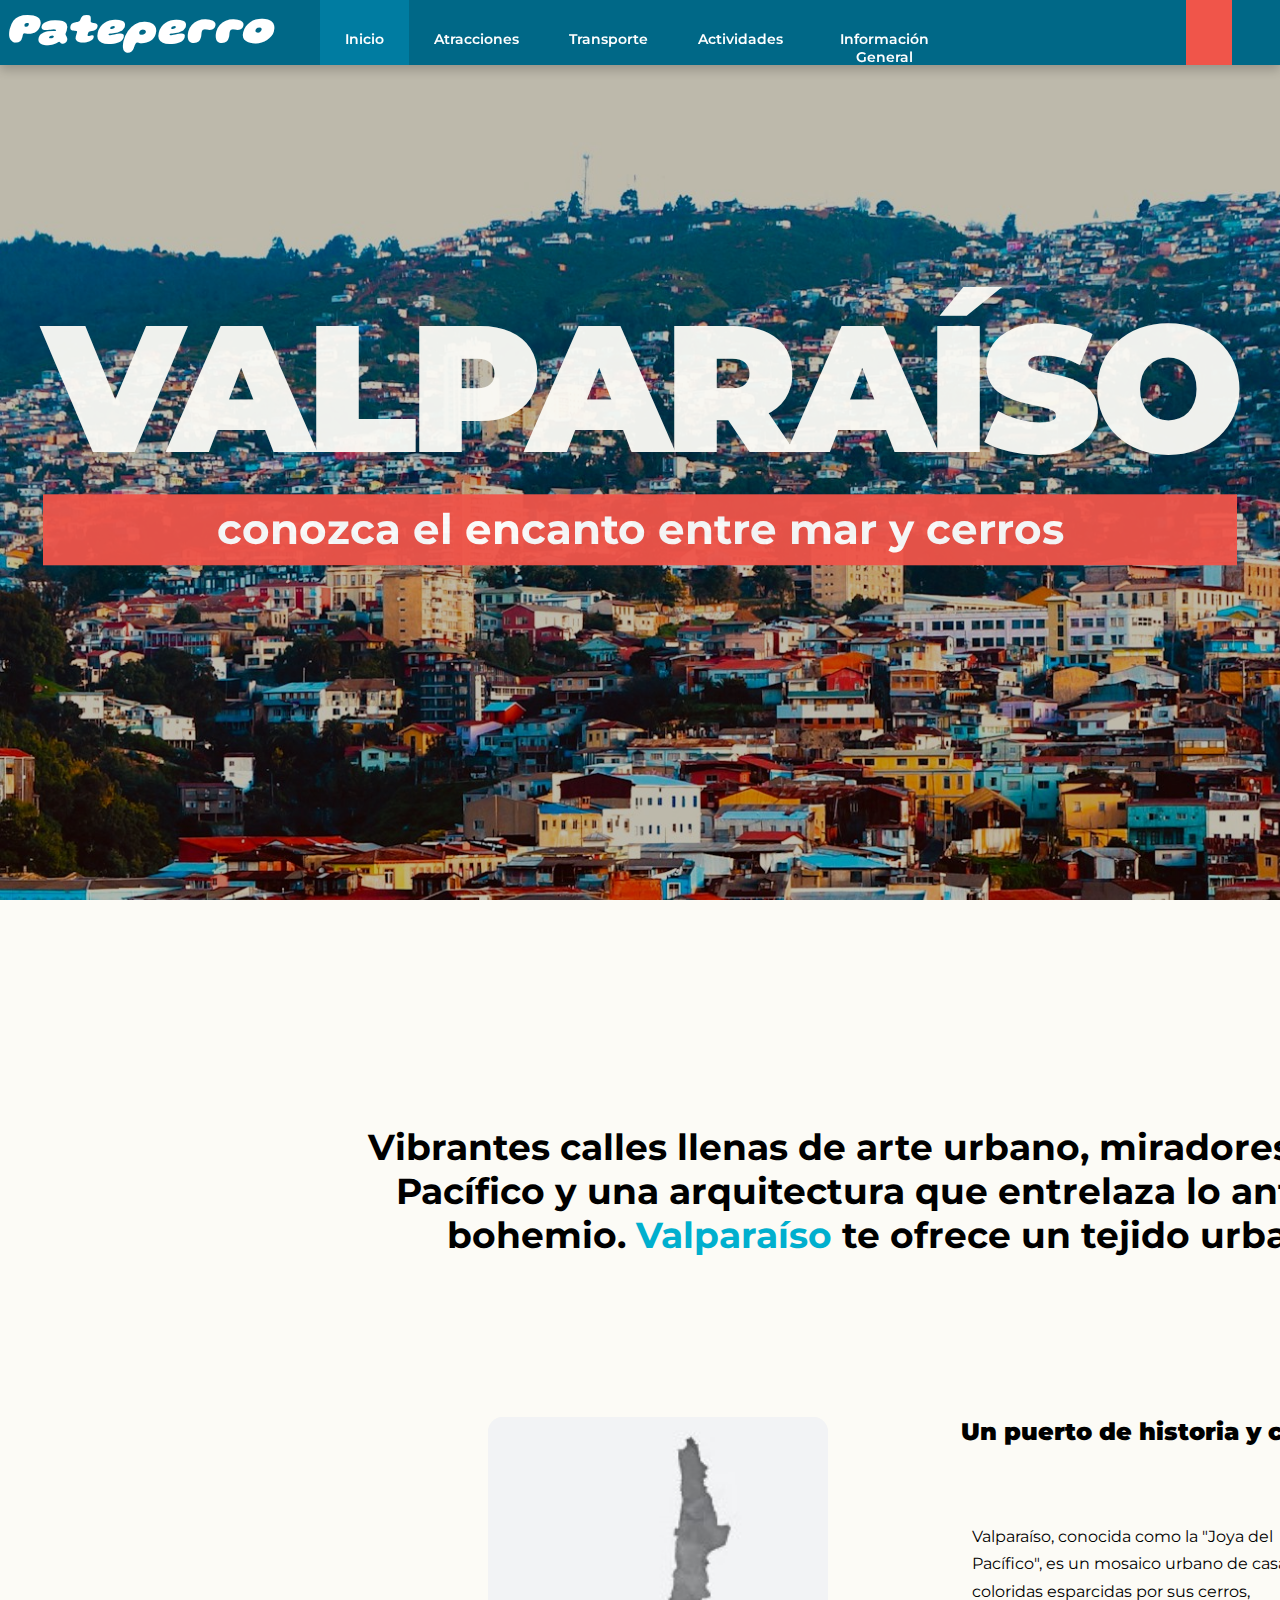
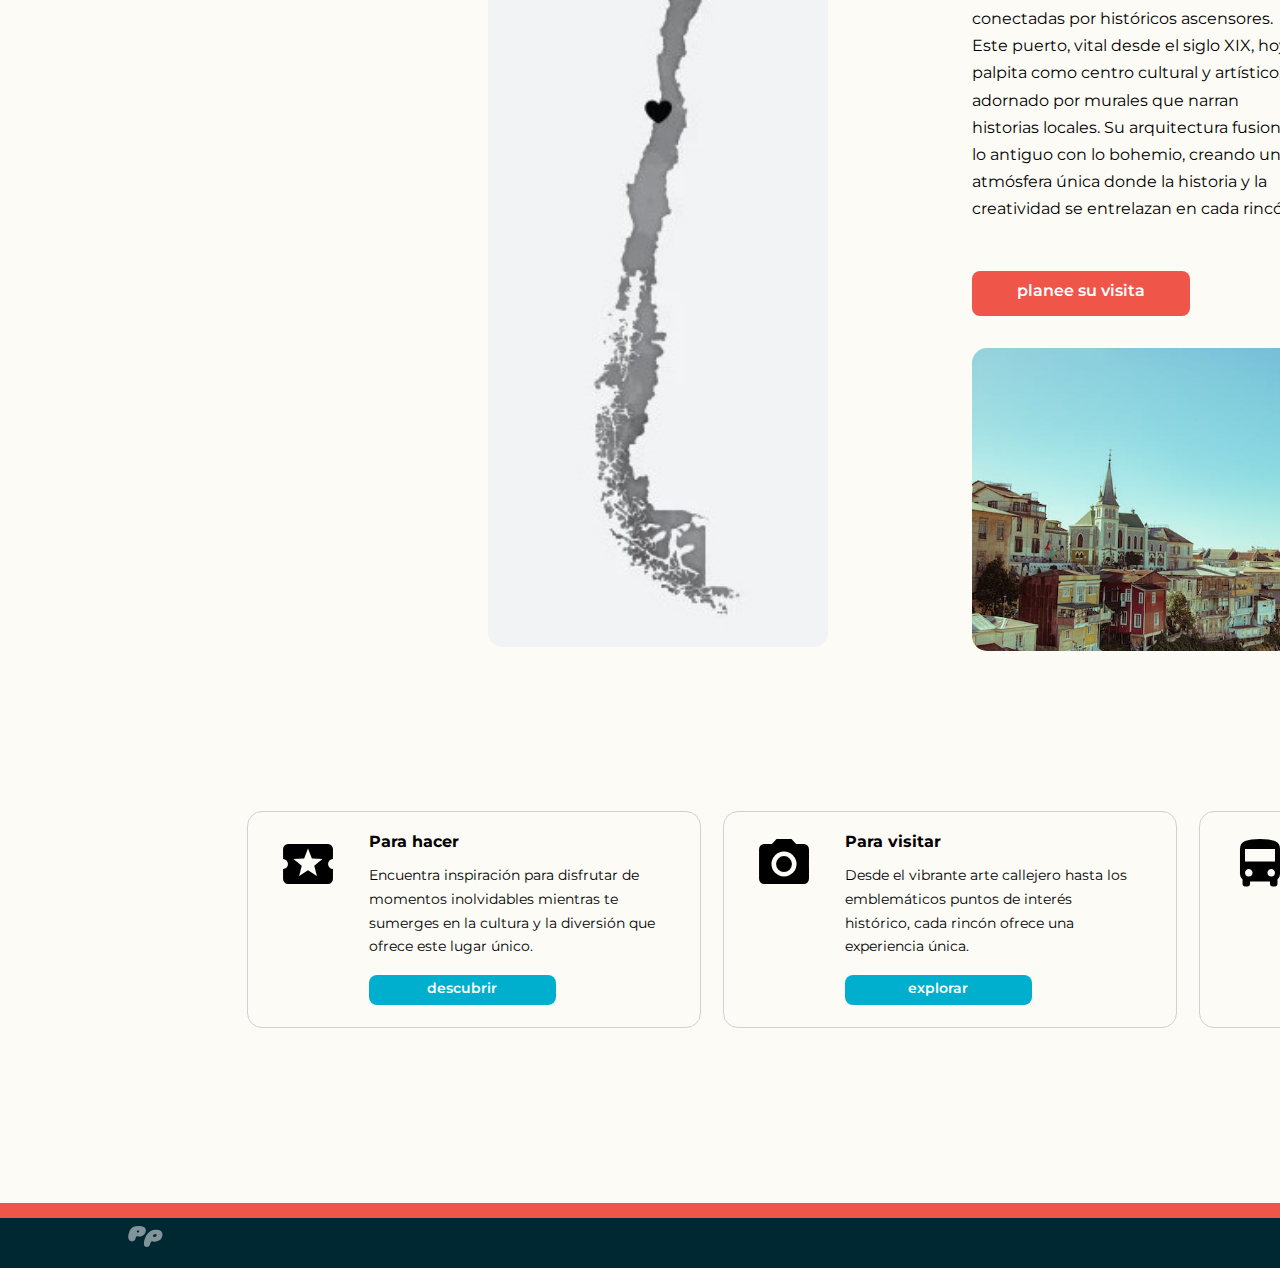
<file: index.html>
<!DOCTYPE html>
<html lang="es">

<head>
	<meta charset="utf-8">
	<meta name="viewport" content="width=device-width, initial-scale=1">
	<link href="styles/global-styles.css" type="text/css" rel="stylesheet">
	<link href="styles/page-styles.css" type="text/css" rel="stylesheet">
	<link rel="preconnect" href="https://fonts.googleapis.com">
	<link rel="preconnect" href="https://fonts.gstatic.com" crossorigin>
	<link
		href="https://fonts.googleapis.com/css2?family=Gluten:wght@500;600&family=Montserrat:ital,wght@0,100;0,200;0,300;0,400;0,500;0,600;0,700;0,800;0,900;1,100;1,200;1,300;1,400;1,500;1,600;1,700;1,800;1,900&display=swap"
		rel="stylesheet">
	<link href="https://fonts.googleapis.com/icon?family=Material+Icons" rel="stylesheet">
	<title>Valparaíso</title>
</head>

<body>
	<header>
		<!-- header and top nav -->
		<div class="header-box full-block flex-centered shadow">
			<div class="header-wrapper wide">
				<a href="index.html">
					<div class="logo-box two-col">Pateperro</div>
				</a>
				<nav class="nav-menu flex-centered">
					<a href="index.html" class="active">
						<div>Inicio</div>
					</a>
					<a href="attractions.html">
						<div>Atracciones</div>
					</a>
					<a href="transport.html">
						<div>Transporte</div>
					</a>
					<a href="activities.html">
						<div>Actividades</div>
					</a>
					<a href="general.html">
						<div>Información General</div>
					</a>
				</nav>
				<div class="header-highlight"> </div>
			</div>
		</div>
	</header>
	<main>
		<!-- Hero section -->
		<div class="hero-container full-block">
			<div class="hero-img" alt="vista panoramica de Valparaíso"></div>
			<div class="hero-title">
				<h1>VALPARAÍSO</h1>
				<p class="hero-tag">conozca el encanto entre mar y cerros</p>
			</div>
		</div>
		<!-- Scroll into content -->
		<div class="content-wrapper">
			<!-- Jumbo text -->
			<div class="section-wrapper wide">
				<div class="airy ten-col text-jumbo text-center text-bold">
					Vibrantes calles llenas de arte urbano, miradores con vistas al Pacífico y una arquitectura que
					entrelaza lo
					antiguo con lo bohemio. <span class="text-highlight">Valparaíso</span> te ofrece un tejido urbano
					único
				</div>
			</div>
			<!-- centered two columns-->
			<div class="section-wrapper ten-col">
				<div class="flex-centered ten-col">
					<div class="half-wide text-center">
						<img class="border-round" id="map" src="assets/valparaiso-chile-map-A.jpg" alt="un mapa de Chile mostrando la localización de Valparaíso marcándola con un corazón">
					</div>
					<div class="half-wide">
						<div class="four-col flex-left" id="feature-right-content">
							<h2>Un puerto de historia y cultura viva</h2>
							<p class="three-col">Valparaíso, conocida como la "Joya del Pacífico", es un mosaico urbano
								de
								casas
								coloridas esparcidas por sus cerros, conectadas por históricos ascensores. Este puerto,
								vital
								desde el siglo XIX, hoy palpita como centro cultural y artístico, adornado por murales
								que
								narran historias locales. Su arquitectura fusiona lo antiguo con lo bohemio, creando una
								atmósfera única donde la historia y la creatividad se entrelazan en cada rincón.</p>
							<a class="text-white" href="general.html">
								<div class="button-med">planee su visita</div>
							</a>
							<img class="border-round four-col" src="assets/pexels-lais-queiroz-17808457.jpg" alt="vista de Valparaíso mostrando casas de estilo europeo en un cielo despejado">
						</div>
					</div>
				</div>
			</div>
			<!-- cards -->
			<div class="section-wrapper wide airy">
				<div class="flex-centered">
					<div class="card four-col">
						<div class="card-content">
							<div class="card-icon">
								<span class="material-icons md-60">local_activity</span>
							</div>
							<div class="card-main">
								<h3>Para hacer</h3>
								<p>Encuentra inspiración para disfrutar de momentos inolvidables
									mientras
									te sumerges en la cultura y la diversión que ofrece este lugar único.</p>
								<a class="text-white" href="activities.html">
									<div class="button-small">descubrir</div>
								</a>
							</div>
						</div>
					</div>
					<div class="card four-col">
						<div class="card-content">
							<div class="card-icon">
								<span class="material-icons md-60">photo_camera</span>
							</div>
							<div class="card-main">
								<h3>Para visitar</h3>
								<p>
									Desde el vibrante arte callejero hasta los emblemáticos puntos de interés histórico,
									cada rincón ofrece una
									experiencia única.</p>
								<a class="text-white" href="attractions.html">
									<div class="button-small">explorar</div>
								</a>
							</div>
						</div>
					</div>
					<div class="card four-col">
						<div class="card-content">
							<div class="card-icon">
								<span class="material-icons md-60">directions_bus</span>
							</div>
							<div class="card-main">
								<h3>Como moverte</h3>
								<p>Camina por coloridos cerros, toma un histórico ascensor para vistas panorámicas o
									navega por su bahía para una perspectiva única de la ciudad.</p>
								<a class="text-white" href="transport.html">
									<div class="button-small">aprender</div>
								</a>
							</div>
						</div>
					</div>
				</div>
			</div>
		</div>
	</main>
	<!-- footer -->
	<footer>
		<div class="footer-box full-block">
			<div class="full-block accent-block"></div>
			<div class="footer-wrapper wide flex-wide">
				<div class="one-col footer-logo">Pp</div>
				<p>JCordero 2024</p>
			</div>
		</div>
	</footer>
</body>

</html>
</file>
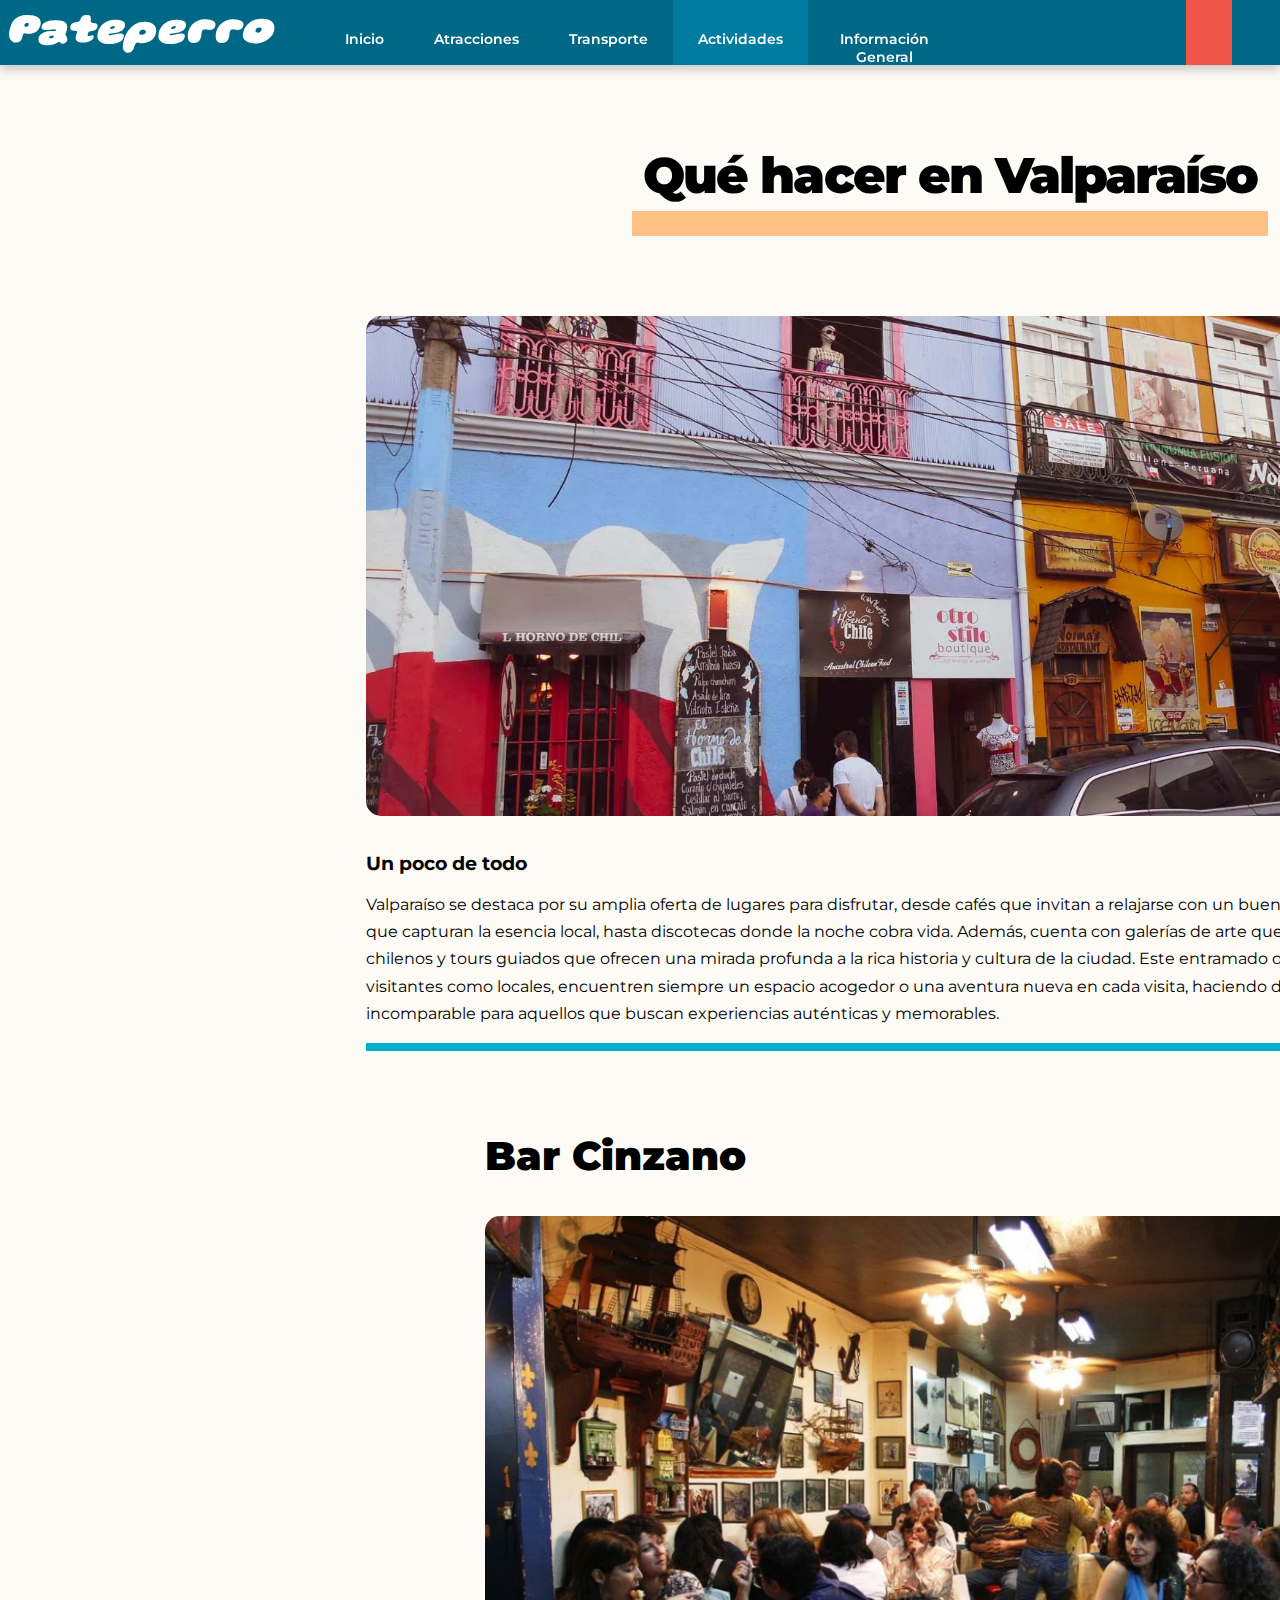
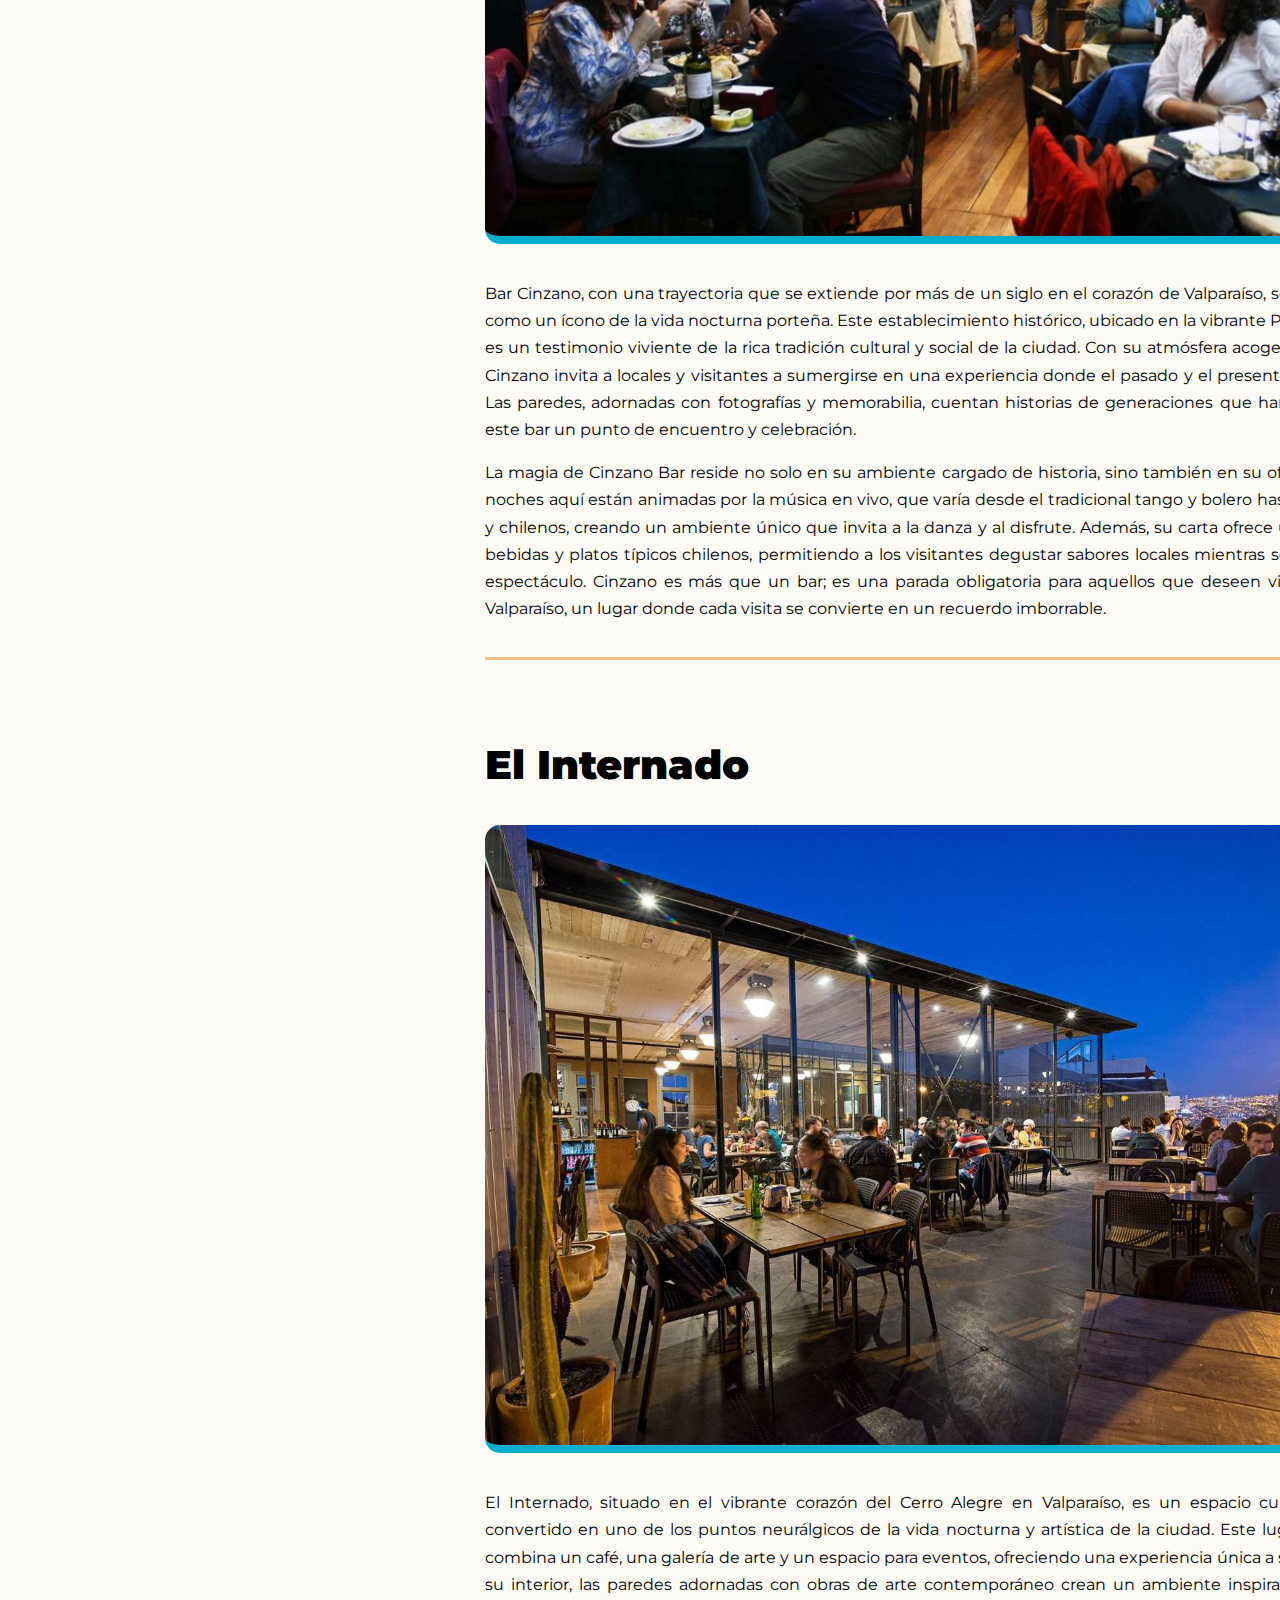
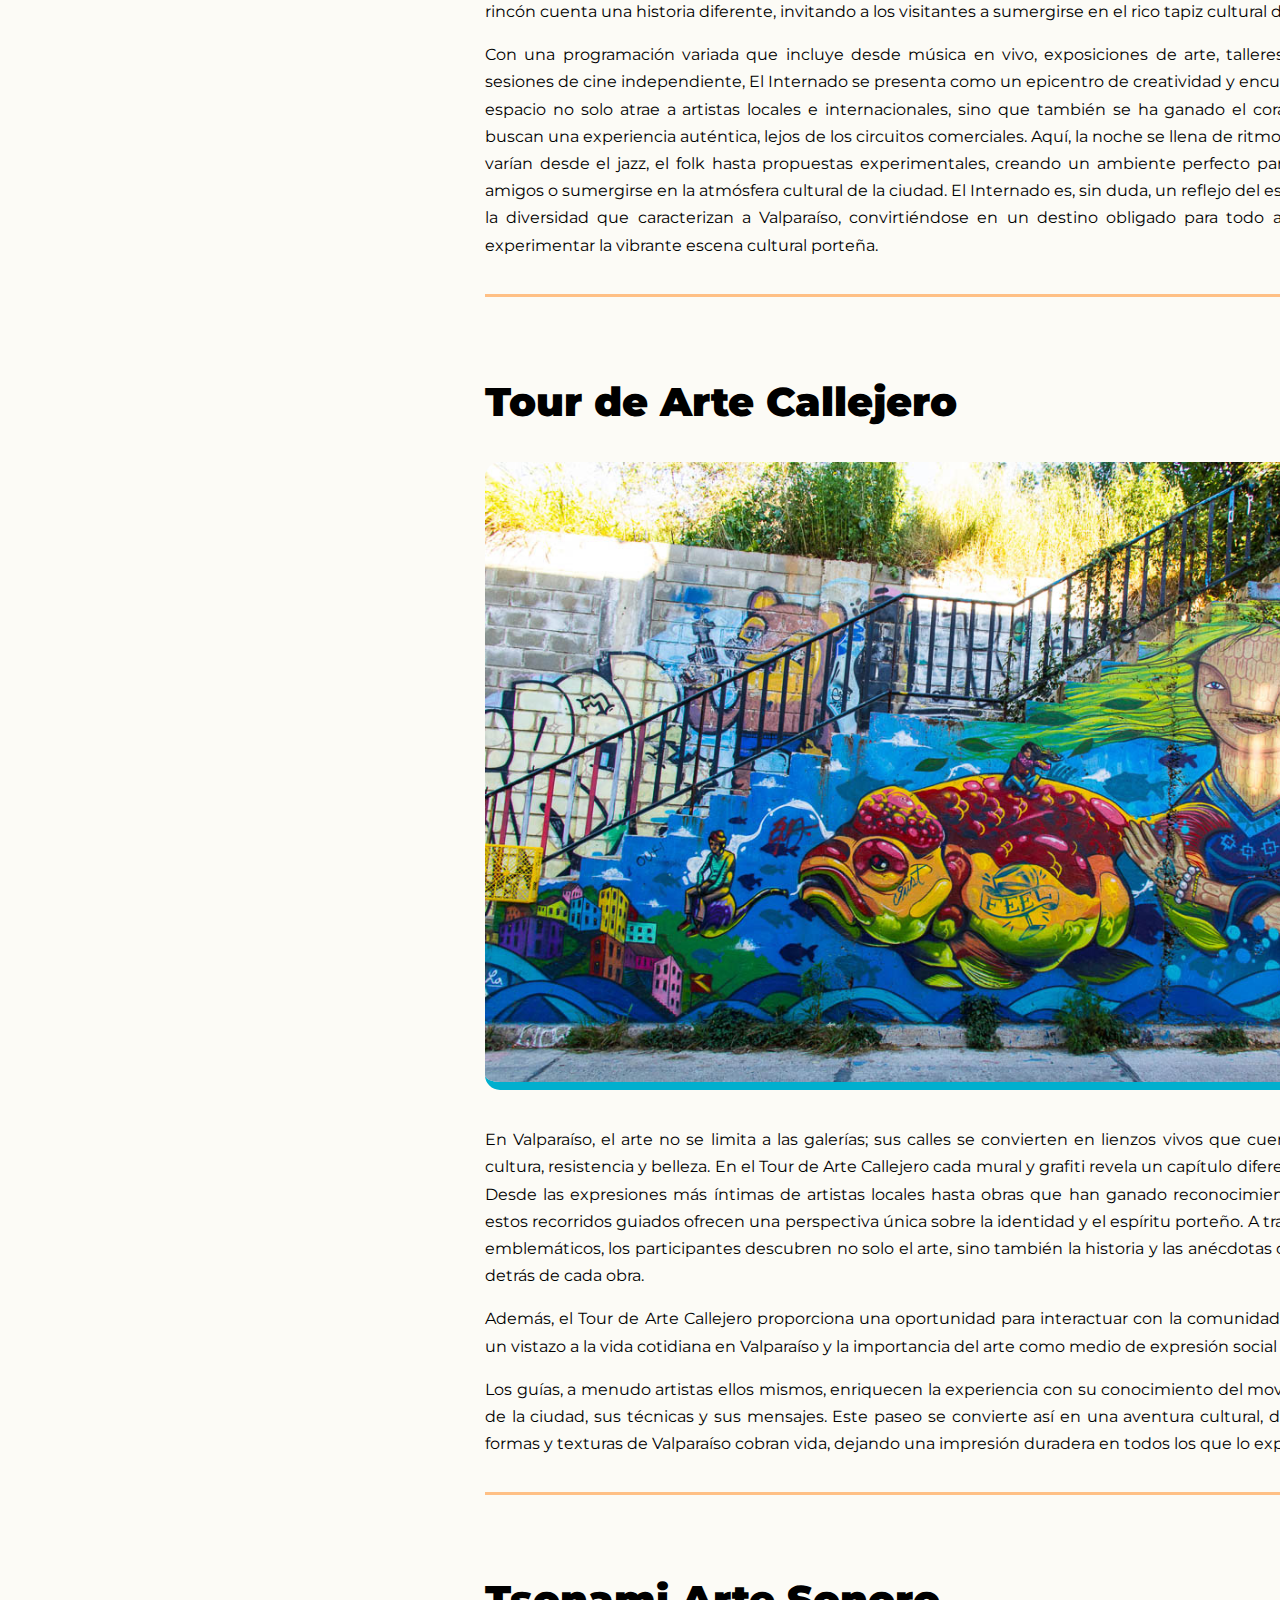
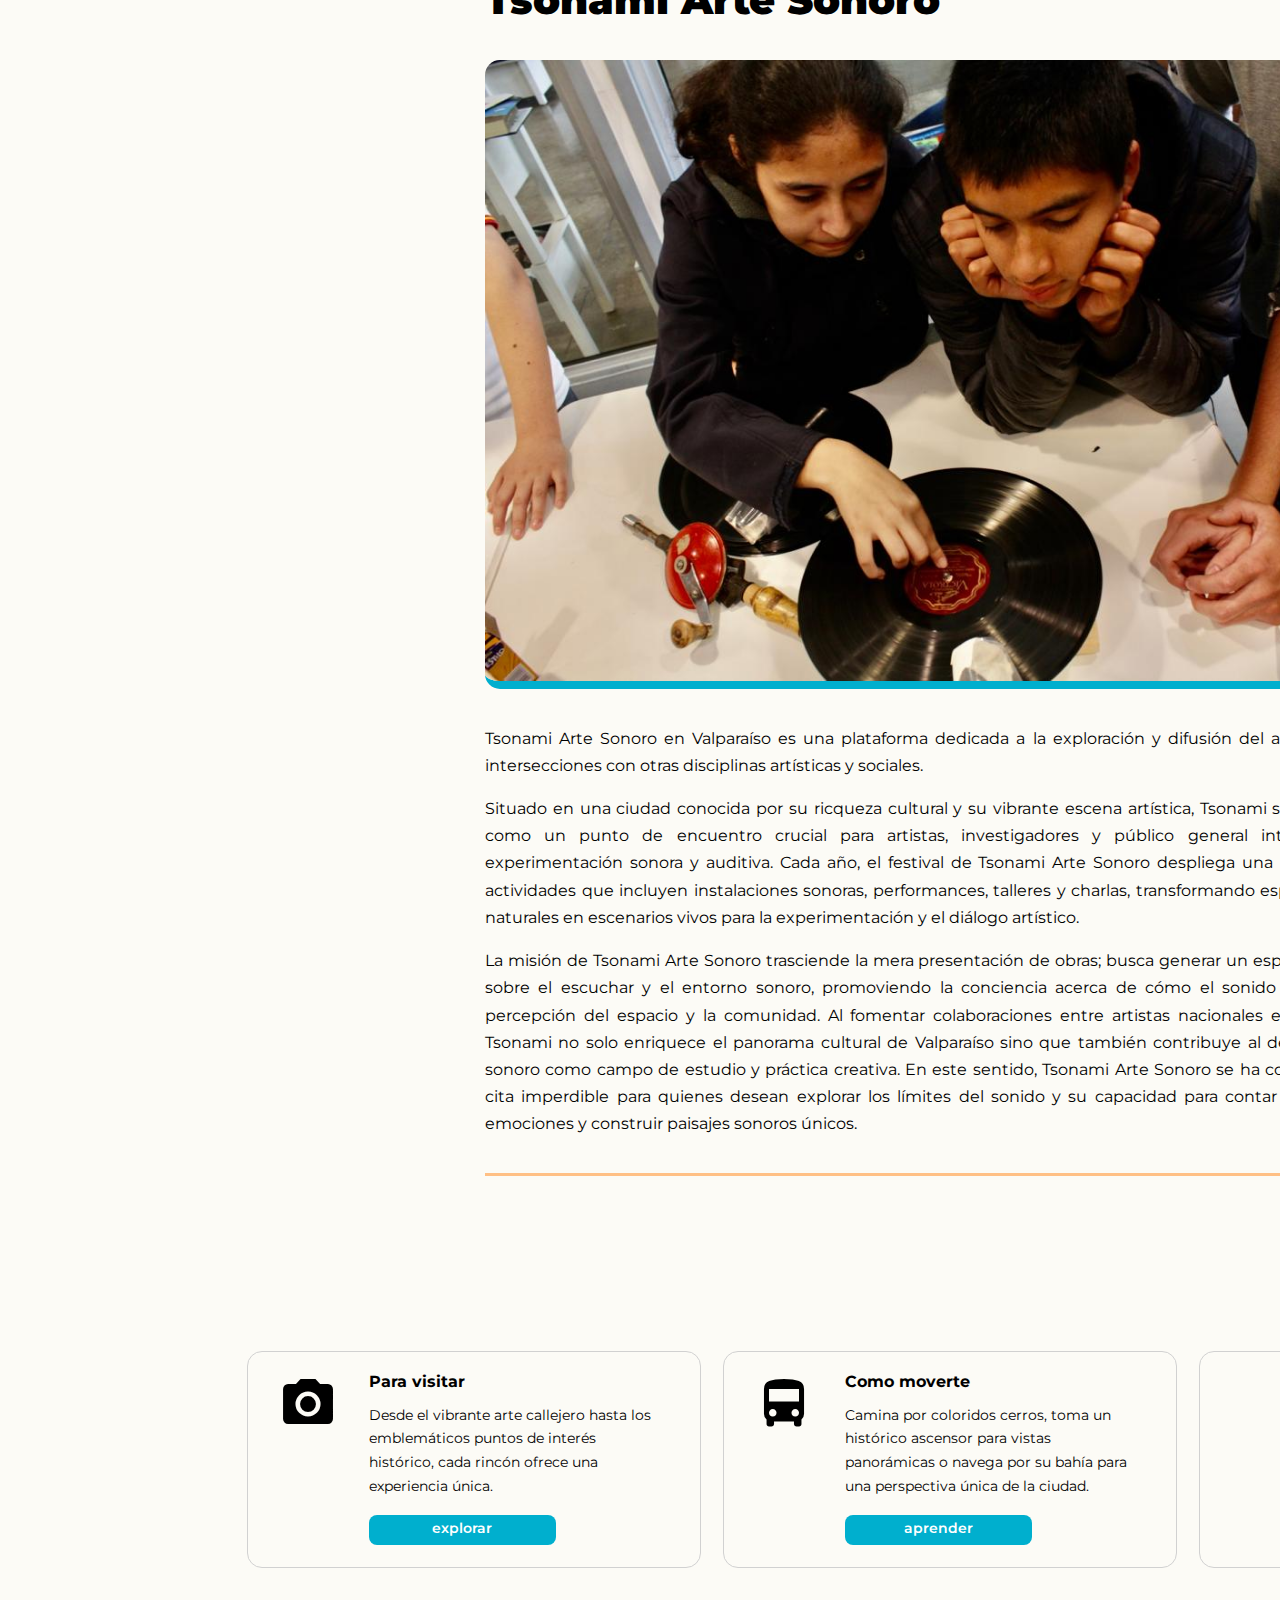
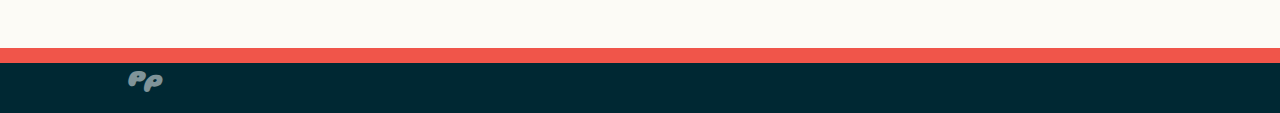
<file: activities.html>
<!DOCTYPE html>
<html lang="es">

<head>
	<meta charset="utf-8">
	<meta name="viewport" content="width=device-width, initial-scale=1">
	<link href="styles/global-styles.css" type="text/css" rel="stylesheet">
	<link href="styles/page-styles.css" type="text/css" rel="stylesheet">
	<link rel="preconnect" href="https://fonts.googleapis.com">
	<link rel="preconnect" href="https://fonts.gstatic.com" crossorigin>
	<link
		href="https://fonts.googleapis.com/css2?family=Gluten:wght@500;600&family=Montserrat:ital,wght@0,100;0,200;0,300;0,400;0,500;0,600;0,700;0,800;0,900;1,100;1,200;1,300;1,400;1,500;1,600;1,700;1,800;1,900&display=swap"
		rel="stylesheet">
	<link href="https://fonts.googleapis.com/icon?family=Material+Icons" rel="stylesheet">
	<title>Actividades|Valparaíso</title>
</head>

<body>
	<header>
		<!-- header and top nav -->
		<div class="header-box full-block flex-centered shadow">
			<div class="header-wrapper wide">
				<a href="index.html">
					<div class="logo-box two-col">Pateperro</div>
				</a>
				<nav class="nav-menu flex-centered">
					<a href="index.html">
						<div>Inicio</div>
					</a>
					<a href="attractions.html">
						<div>Atracciones</div>
					</a>
					<a href="transport.html">
						<div>Transporte</div>
					</a>
					<a href="activities.html" class="active">
						<div>Actividades</div>
					</a>
					<a href="general.html">
						<div>Información General</div>
					</a>
				</nav>
				<div class="header-highlight"> </div>
			</div>
		</div>
	</header>
	<main>
		<div class="content-wrapper ten-col">
			<div class="section-wrapper text-center spacy">
				<div class="title-accents">
					<h1>Qué hacer en Valparaíso</h1>
				</div>
			</div>
			<div class="img-container feature-image">
				<img src="assets/valparaiso-bars-shops.jpg" alt="Fotografía de una calle comercial en Valparaíso">
			</div>
			<div class="cozy divider-bottom">
				<h3 class="text-left">Un poco de todo</h3>
				<p class="text-left">Valparaíso se destaca por su amplia oferta de lugares para disfrutar, desde cafés
					que invitan a relajarse con un buen libro, bares con música en vivo que capturan la esencia local,
					hasta discotecas donde la noche cobra vida. Además, cuenta con galerías de arte que muestran el
					talento de artistas chilenos y tours guiados que ofrecen una mirada profunda a la rica historia y
					cultura de la ciudad. Este entramado de opciones asegura que, tanto visitantes como locales,
					encuentren siempre un espacio acogedor o una aventura nueva en cada visita, haciendo de Valparaíso
					un destino incomparable para aquellos que buscan experiencias auténticas y memorables.</p>
			</div>
			<div class="section-wrapper spacy eight-col hefty-titles">
				<div class="full-block text-justify cozy divider-bottom-small">
					<h2>Bar Cinzano</h2>
					<div class="img-container cozy divider-bottom"><img src="assets/cinzano.jpg"
							alt="escena en bar Cinzano"></div>
					<p class="text-justify">Bar Cinzano, con una trayectoria que se extiende por más de un siglo en el
						corazón de Valparaíso, se ha consolidado como un ícono de la vida nocturna porteña. Este
						establecimiento histórico, ubicado en la vibrante Plaza Aníbal Pinto, es un testimonio viviente
						de la rica tradición cultural y social de la ciudad. Con su atmósfera acogedora y auténtica,
						Cinzano invita a locales y visitantes a sumergirse en una experiencia donde el pasado y el
						presente se encuentran. Las paredes, adornadas con fotografías y memorabilia, cuentan historias
						de generaciones que han encontrado en este bar un punto de encuentro y celebración.</p>
					<p>La magia de Cinzano Bar reside no solo en su ambiente cargado de historia, sino también en su
						oferta musical. Las noches aquí están animadas por la música en vivo, que varía desde el
						tradicional tango y bolero hasta ritmos latinos y chilenos, creando un ambiente único que invita
						a la danza y al disfrute. Además, su carta ofrece una selección de bebidas y platos típicos
						chilenos, permitiendo a los visitantes degustar sabores locales mientras se deleitan con el
						espectáculo. Cinzano es más que un bar; es una parada obligatoria para aquellos que deseen vivir
						la esencia de Valparaíso, un lugar donde cada visita se convierte en un recuerdo imborrable.</p>
					<a href="https://cinzanooficial.cl/" class="text-right full-block" target="_blank">Website</a>
				</div>
				<div class="full-block text-justify spacy divider-bottom-small">
					<h2>El Internado</h2>
					<div class="img-container cozy divider-bottom"><img src="assets/internado.jpeg"
							alt="escena en El Internado"></div>
					<p> El Internado, situado en el vibrante corazón del Cerro Alegre en Valparaíso, es un espacio
						cultural que se ha convertido en uno de los puntos neurálgicos de la vida nocturna y artística
						de la ciudad. Este lugar multifacético combina un café, una galería de arte y un espacio para
						eventos, ofreciendo una experiencia única a sus visitantes. En su interior, las paredes
						adornadas con obras de arte contemporáneo crean un ambiente inspirador, donde cada rincón cuenta
						una historia diferente, invitando a los visitantes a sumergirse en el rico tapiz cultural de
						Valparaíso.</p>

					<p>Con una programación variada que incluye desde música en vivo, exposiciones de arte, talleres
						creativos hasta sesiones de cine independiente, El Internado se presenta como un epicentro de
						creatividad y encuentro social. Este espacio no solo atrae a artistas locales e internacionales,
						sino que también se ha ganado el corazón de quienes buscan una experiencia auténtica, lejos de
						los circuitos comerciales. Aquí, la noche se llena de ritmos y melodías que varían desde el
						jazz, el folk hasta propuestas experimentales, creando un ambiente perfecto para disfrutar entre
						amigos o sumergirse en la atmósfera cultural de la ciudad. El Internado es, sin duda, un reflejo
						del espíritu bohemio y la diversidad que caracterizan a Valparaíso, convirtiéndose en un destino
						obligado para todo aquel que desee experimentar la vibrante escena cultural porteña.</p>
					<a href="https://www.elinternado.cl/" class="text-right full-block" target="_blank">Website</a>
				</div>
				<div class="full-block text-justify spacy divider-bottom-small">
					<h2>Tour de Arte Callejero</h2>
					<div class="img-container cozy divider-bottom"><img src="assets/grafitti-tour.jpg"
							alt="Grafitti en una escalera en Valparaíso">
					</div>
					<p>En Valparaíso, el arte no se limita a las galerías; sus calles se convierten en lienzos vivos que
						cuentan historias de cultura, resistencia y belleza. En el Tour de Arte Callejero cada mural y
						grafiti revela un capítulo diferente de la ciudad. Desde las expresiones más íntimas de artistas
						locales hasta obras que han ganado reconocimiento internacional, estos recorridos guiados
						ofrecen una perspectiva única sobre la identidad y el espíritu porteño. A través de los cerros
						emblemáticos, los participantes descubren no solo el arte, sino también la historia y las
						anécdotas que se esconden detrás de cada obra.</p>

					<p>Además, el Tour de Arte Callejero proporciona una oportunidad para interactuar con la comunidad
						local, ofreciendo un vistazo a la vida cotidiana en Valparaíso y la importancia del arte como
						medio de expresión social y política.</p>

					<p>Los guías, a menudo artistas ellos mismos, enriquecen la experiencia con su conocimiento del
						movimiento artístico de la ciudad, sus técnicas y sus mensajes. Este paseo se convierte así en
						una aventura cultural, donde los colores, formas y texturas de Valparaíso cobran vida, dejando
						una impresión duradera en todos los que lo experimentan.</p>
					<a href="https://www.valpostreetart.com/" class="text-right full-block" target="_blank">Website</a>
				</div>
				<div class="full-block text-justify spacy divider-bottom-small">
					<h2>Tsonami Arte Sonoro</h2>
					<div class="img-container cozy divider-bottom"><img src="assets/tsoami.jpeg"
							alt="niños explorando sonido con un aparato creado por Tsonami Arte Sonoro">
					</div>
					<p>Tsonami Arte Sonoro en Valparaíso es una plataforma dedicada a la exploración y difusión del arte
						sonoro y sus intersecciones con otras disciplinas artísticas y sociales.</p>

					<p>Situado en una ciudad conocida por su ricqueza cultural y su vibrante escena artística, Tsonami
						se ha establecido como un punto de encuentro crucial para artistas, investigadores y público
						general interesados en la experimentación sonora y auditiva. Cada año, el festival de Tsonami
						Arte Sonoro despliega una amplia gama de actividades que incluyen instalaciones sonoras,
						performances, talleres y charlas, transformando espacios urbanos y naturales en escenarios vivos
						para la experimentación y el diálogo artístico.</p>

					<p>La misión de Tsonami Arte Sonoro trasciende la mera presentación de obras; busca generar un
						espacio de reflexión sobre el escuchar y el entorno sonoro, promoviendo la conciencia acerca de
						cómo el sonido moldea nuestra percepción del espacio y la comunidad. Al fomentar colaboraciones
						entre artistas nacionales e internacionales, Tsonami no solo enriquece el panorama cultural de
						Valparaíso sino que también contribuye al desarrollo del arte sonoro como campo de estudio y
						práctica creativa. En este sentido, Tsonami Arte Sonoro se ha convertido en una cita imperdible
						para quienes desean explorar los límites del sonido y su capacidad para contar historias, evocar
						emociones y construir paisajes sonoros únicos.</p>
					<a href="https://www.tsonami.cl/" class="text-right full-block" target="_blank">Website</a>
				</div>
			</div>
		</div>
		<!-- cards -->
		<div class="section-wrapper wide spacy">
			<div class="flex-centered">

				<div class="card four-col">
					<div class="card-content">
						<div class="card-icon">
							<span class="material-icons md-60">photo_camera</span>
						</div>
						<div class="card-main">
							<h3>Para visitar</h3>
							<p>
								Desde el vibrante arte callejero hasta los emblemáticos puntos de interés histórico,
								cada rincón ofrece una
								experiencia única.</p>
							<a class="text-white" href="attractions.html">
								<div class="button-small">explorar</div>
							</a>
						</div>
					</div>
				</div>
				<div class="card four-col">
					<div class="card-content">
						<div class="card-icon">
							<span class="material-icons md-60">directions_bus</span>
						</div>
						<div class="card-main">
							<h3>Como moverte</h3>
							<p>Camina por coloridos cerros, toma un histórico ascensor para vistas panorámicas o
								navega por su bahía para una perspectiva única de la ciudad.</p>
							<a class="text-white" href="transport.html">
								<div class="button-small">aprender</div>
							</a>
						</div>
					</div>
				</div>
				<div class="card four-col">
					<div class="card-content">
						<div class="card-icon">
							<span class="material-icons md-60">tips_and_updates</span>
						</div>
						<div class="card-main">
							<h3>Planea tu visita</h3>
							<p>Desde el histórico puerto hasta los cafés bohemios, Valparaíso es una ciudad que cautiva
								la imaginación e invita a la exploración.</p>
							<a class="text-white" href="general.html">
								<div class="button-small">empezar</div>
							</a>
						</div>
					</div>
				</div>
			</div>
		</div>
		<!-- cards end -->
	</main>
	<!-- footer -->
	<footer>
		<div class="footer-box full-block">
			<div class="full-block accent-block"></div>
			<div class="footer-wrapper wide flex-wide">
				<div class="one-col footer-logo">Pp</div>
				<p>JCordero 2024</p>
			</div>
		</div>
	</footer>
</body>
</file>
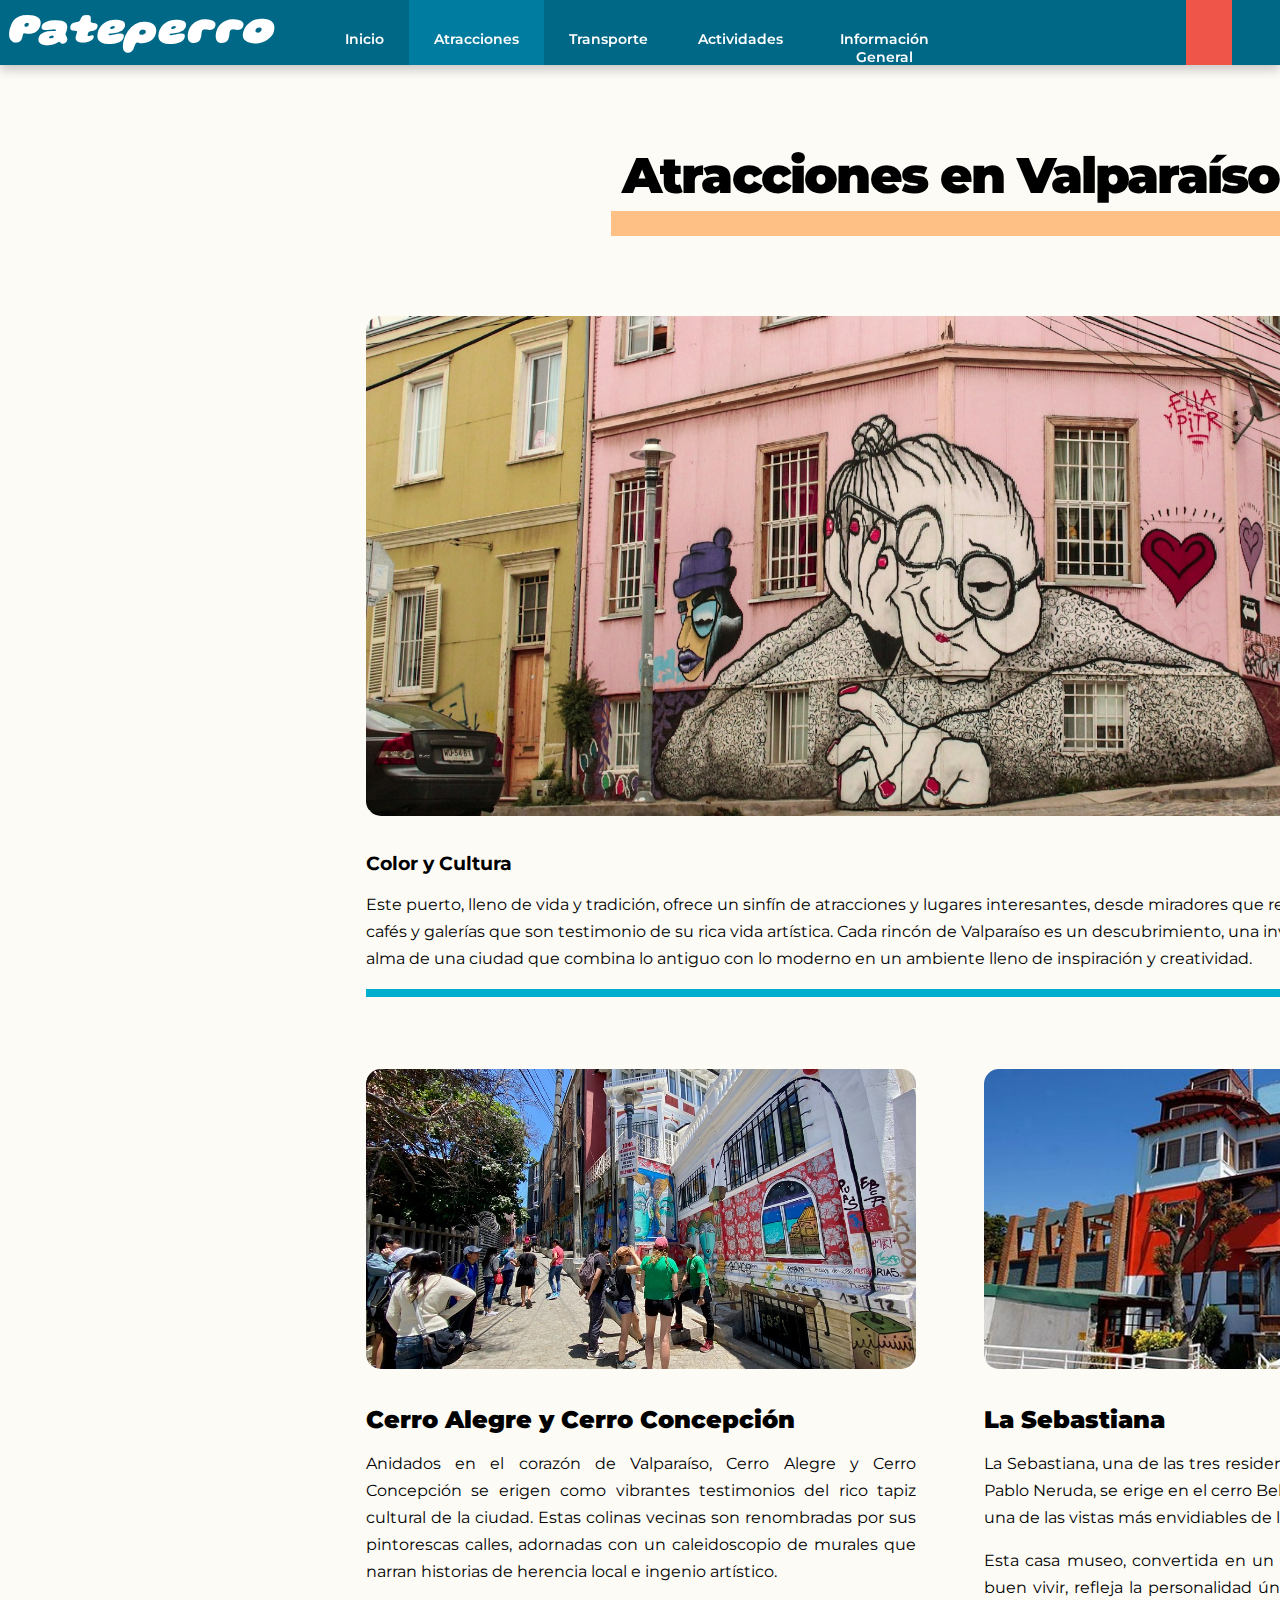
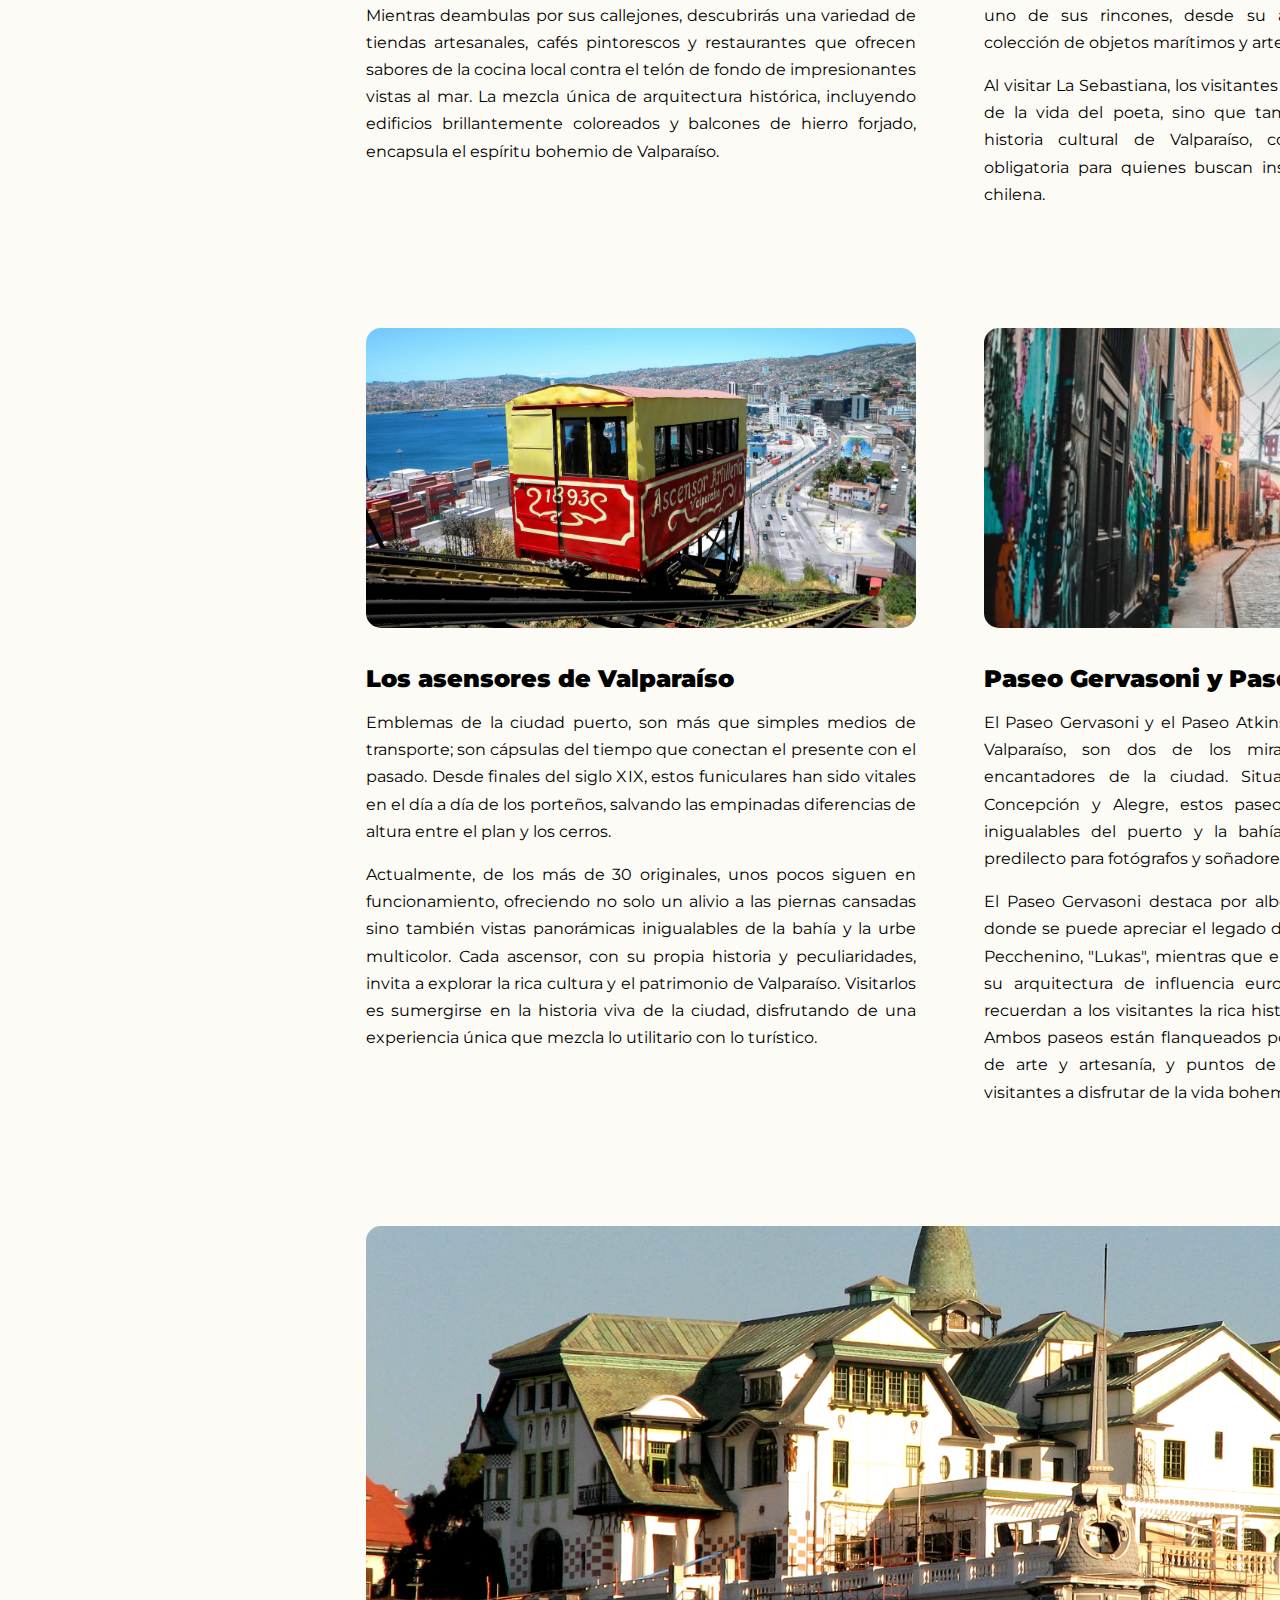
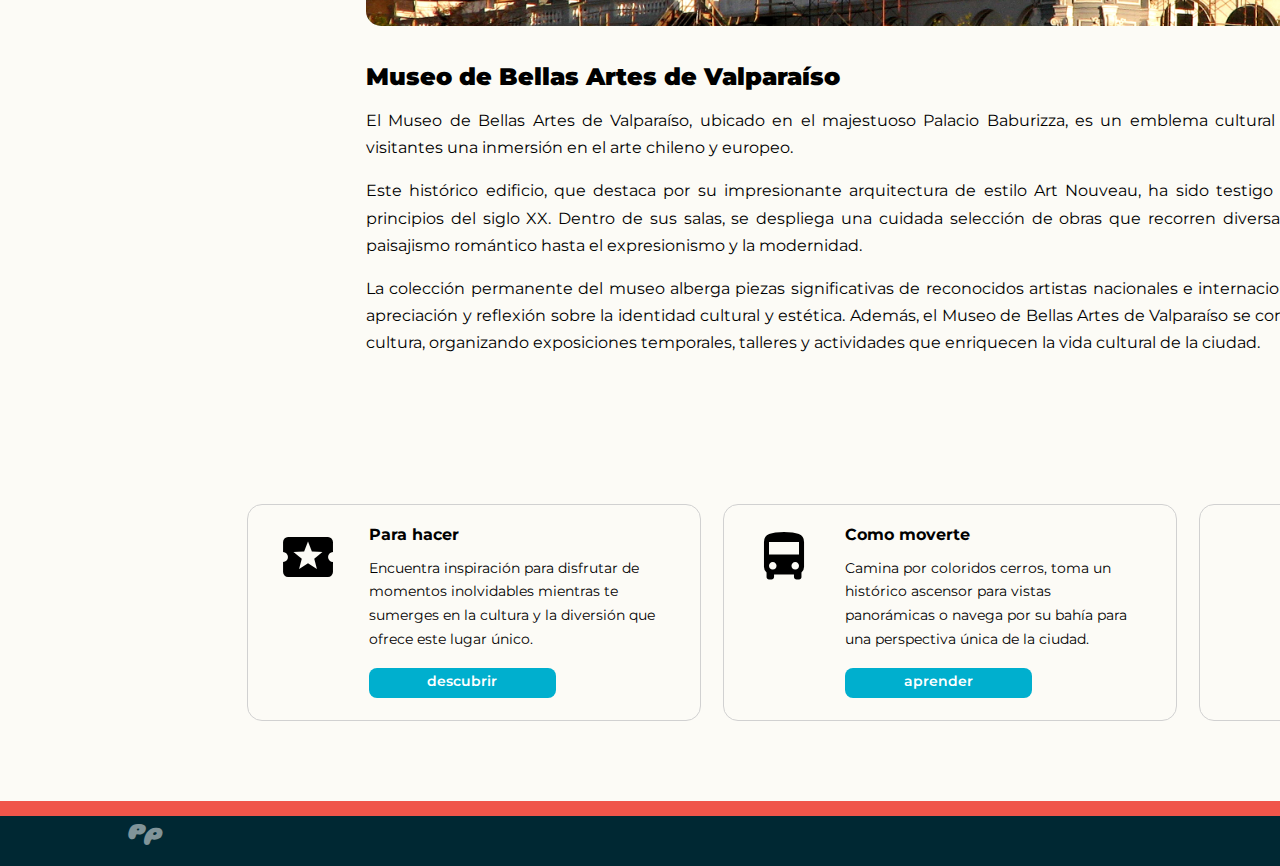
<file: attractions.html>
<!DOCTYPE html>
<html lang="es">

<head>
    <meta charset="utf-8">
    <meta name="viewport" content="width=device-width, initial-scale=1">
    <link href="styles/global-styles.css" type="text/css" rel="stylesheet">
    <link href="styles/page-styles.css" type="text/css" rel="stylesheet">
    <link rel="preconnect" href="https://fonts.googleapis.com">
    <link rel="preconnect" href="https://fonts.gstatic.com" crossorigin>
    <link
        href="https://fonts.googleapis.com/css2?family=Gluten:wght@500;600&family=Montserrat:ital,wght@0,100;0,200;0,300;0,400;0,500;0,600;0,700;0,800;0,900;1,100;1,200;1,300;1,400;1,500;1,600;1,700;1,800;1,900&display=swap"
        rel="stylesheet">
    <link href="https://fonts.googleapis.com/icon?family=Material+Icons" rel="stylesheet">
    <title>Atracciones|Valparaíso</title>
</head>

<body>
    <header>
        <!-- header and top nav -->
        <div class="header-box full-block flex-centered shadow">
            <div class="header-wrapper wide">
                <a href="index.html">
                    <div class="logo-box two-col">Pateperro</div>
                </a>
                <nav class="nav-menu flex-centered">
                    <a href="index.html">
                        <div>Inicio</div>
                    </a>
                    <a href="attractions.html" class="active">
                        <div>Atracciones</div>
                    </a>
                    <a href="transport.html">
                        <div>Transporte</div>
                    </a>
                    <a href="activities.html">
                        <div>Actividades</div>
                    </a>
                    <a href="general.html">
                        <div>Información General</div>
                    </a>
                </nav>
                <div class="header-highlight"> </div>
            </div>
        </div>
    </header>
    <main>
        <div class="content-wrapper ten-col">
            <div class="section-wrapper text-center spacy">
                <div class="title-accents">
                    <h1>Atracciones en Valparaíso</h1>
                </div>
            </div>
            <div class="img-container feature-image">
                <img src="assets/grafitti.jpg" alt="fotografía de una pared en Valparaíso con un grafitti de una mujer anciana en tono gracioso">
            </div>
            <div class="cozy divider-bottom">
                <h3 class="text-left">Color y Cultura</h3>
                <p class="text-left">Este puerto, lleno de vida y tradición, ofrece un sinfín de atracciones y lugares
                    interesantes, desde miradores que regalan vistas panorámicas hasta cafés y galerías que son
                    testimonio
                    de su rica vida artística. Cada rincón de Valparaíso es un descubrimiento, una invitación a
                    sumergirse
                    en el alma de una ciudad que combina lo antiguo con lo moderno en un ambiente lleno de inspiración y
                    creatividad.</p>
            </div>
            <div class="section-wrapper cozy">
                <div class="flex-centered flex-columns text-justify">
                    <div class="two-column">
                        <div class="img-container cozy">
                            <img src="assets/cerro_alegre.jpg" alt="fotografía de unn grupo de turistas en un tour por Cerro Alegre">
                        </div>
                        <h2>Cerro Alegre y Cerro Concepción</h2>
                        <p>Anidados en el corazón de Valparaíso, Cerro Alegre y Cerro Concepción se erigen como
                            vibrantes testimonios del rico tapiz cultural de la ciudad. Estas colinas vecinas son
                            renombradas por sus pintorescas calles, adornadas con un caleidoscopio de murales que narran
                            historias de herencia local e ingenio artístico. </p>
                        <p>Mientras deambulas por sus callejones, descubrirás una variedad de tiendas artesanales, cafés
                            pintorescos y restaurantes que ofrecen sabores de la cocina local contra el telón de fondo
                            de impresionantes vistas al mar. La mezcla única de arquitectura histórica, incluyendo
                            edificios brillantemente coloreados y balcones de hierro forjado, encapsula el espíritu
                            bohemio de Valparaíso. </p>
                    </div>
                    <div class="two-column">
                        <div class="img-container cozy">
                            <img src="assets/sebastiana.jpg" alt="fotografía de la fachada de La Sebastiana">
                        </div>
                        <h2>La Sebastiana</h2>
                        <p>La Sebastiana, una de las tres residencias del afamado poeta chileno Pablo Neruda, se erige
                            en el cerro Bellavista de Valparaíso, ofreciendo una de las vistas más envidiables de la
                            bahía.</p>

                        <p>Esta casa museo, convertida en un santuario de la creatividad y el buen vivir, refleja la
                            personalidad única de Neruda a través de cada uno de sus rincones, desde su arquitectura
                            peculiar hasta la colección de objetos marítimos y arte que adornan sus salas.</p>

                        <p>Al visitar La Sebastiana, los visitantes no solo descubren la intimidad de la vida del poeta,
                            sino que también se sumergen en la rica historia cultural de Valparaíso, convirtiéndola en
                            una parada obligatoria para quienes buscan inspiración y belleza en la costa chilena.</p>
                    </div>
                    <div class="two-column">
                        <div class="img-container cozy">
                            <img src="assets/funicular.jpeg" alt="fotografía de uno de los ascensores característicos de Valparaíso">
                        </div>
                        <h2>Los asensores de Valparaíso</h2>
                        <p>Emblemas de la ciudad puerto, son más que simples medios de transporte; son cápsulas del
                            tiempo que conectan el presente con el pasado. Desde finales del siglo XIX, estos
                            funiculares han sido vitales en el día a día de los porteños, salvando las empinadas
                            diferencias de altura entre el plan y los cerros.</p>

                        <p>Actualmente, de los más de 30 originales, unos pocos siguen en funcionamiento, ofreciendo no
                            solo un alivio a las piernas cansadas sino también vistas panorámicas inigualables de la
                            bahía y la urbe multicolor. Cada ascensor, con su propia historia y peculiaridades, invita a
                            explorar la rica cultura y el patrimonio de Valparaíso. Visitarlos es sumergirse en la
                            historia viva de la ciudad, disfrutando de una experiencia única que mezcla lo utilitario
                            con lo turístico.</p>
                    </div>
                    <div class="two-column">
                        <div class="img-container cozy">
                            <img src="assets/paseo_gervasoni.jpg" alt="foto de una callejuela con cafés en Paseo Gervansoni">
                        </div>
                        <h2>Paseo Gervasoni y Paseo Atkinson</h2>
                        <p>El Paseo Gervasoni y el Paseo Atkinson, ubicados en el corazón de Valparaíso, son dos de los
                            miradores más emblemáticos y encantadores de la ciudad. Situados en los históricos cerros
                            Concepción y Alegre, estos paseos ofrecen vistas panorámicas inigualables del puerto y la
                            bahía, convirtiéndose en un lugar predilecto para fotógrafos y soñadores.</p>

                        <p>El Paseo Gervasoni destaca por albergar la Casa Museo de Lukas, donde se puede apreciar el
                            legado del conocido caricaturista Renzo Pecchenino, "Lukas", mientras que el Paseo Atkinson
                            es famoso por su arquitectura de influencia europea, con coloridas casas que recuerdan a los
                            visitantes la rica historia multicultural de Valparaíso. Ambos paseos están flanqueados por
                            cafeterías, pequeñas tiendas de arte y artesanía, y puntos de encuentro que invitan a los
                            visitantes a disfrutar de la vida bohemia de la ciudad.</p>
                    </div>
                    <div class="two-column">
                        <div class="img-container cozy" id="baburizza">
                            <img src="assets/palacio_baburizza.jpeg" alt="panorámica del Palacio Baburizza">
                        </div>
                        <h2>Museo de Bellas Artes de Valparaíso</h2>
                        <p>El Museo de Bellas Artes de Valparaíso, ubicado en el majestuoso Palacio Baburizza, es un
                            emblema cultural de la ciudad que ofrece a sus visitantes una inmersión en el arte chileno y
                            europeo.</p>

                        <p>Este histórico edificio, que destaca por su impresionante arquitectura de estilo Art Nouveau,
                            ha sido testigo de la evolución artística desde principios del siglo XX. Dentro de sus
                            salas, se despliega una cuidada selección de obras que recorren diversas corrientes
                            artísticas, desde el paisajismo romántico hasta el expresionismo y la modernidad.</p>

                        <p>La colección permanente del museo alberga piezas significativas de reconocidos artistas
                            nacionales e internacionales, brindando un espacio de apreciación y reflexión sobre la
                            identidad cultural y estética. Además, el Museo de Bellas Artes de Valparaíso se compromete
                            con la educación y la cultura, organizando exposiciones temporales, talleres y actividades
                            que enriquecen la vida cultural de la ciudad.</p>
                    </div>
                </div>
            </div>
        </div>
        <!-- cards -->
        <div class="section-wrapper wide spacy">
            <div class="flex-centered">
                <div class="card four-col">
                    <div class="card-content">
                        <div class="card-icon">
                            <span class="material-icons md-60">local_activity</span>
                        </div>
                        <div class="card-main">
                            <h3>Para hacer</h3>
                            <p>Encuentra inspiración para disfrutar de momentos inolvidables
                                mientras
                                te sumerges en la cultura y la diversión que ofrece este lugar único.</p>
                            <a class="text-white" href="activities.html">
                                <div class="button-small">descubrir</div>
                            </a>
                        </div>
                    </div>
                </div>

                <div class="card four-col">
                    <div class="card-content">
                        <div class="card-icon">
                            <span class="material-icons md-60">directions_bus</span>
                        </div>
                        <div class="card-main">
                            <h3>Como moverte</h3>
                            <p>Camina por coloridos cerros, toma un histórico ascensor para vistas panorámicas o
                                navega por su bahía para una perspectiva única de la ciudad.</p>
                            <a class="text-white" href="transport.html">
                                <div class="button-small">aprender</div>
                            </a>
                        </div>
                    </div>
                </div>
                <div class="card four-col">
                    <div class="card-content">
                        <div class="card-icon">
                            <span class="material-icons md-60">tips_and_updates</span>
                        </div>
                        <div class="card-main">
                            <h3>Planea tu visita</h3>
                            <p>Desde el histórico puerto hasta los cafés bohemios, Valparaíso es una ciudad que cautiva
                                la imaginación e invita a la exploración.</p>
                            <a class="text-white" href="general.html">
                                <div class="button-small">empezar</div>
                            </a>
                        </div>
                    </div>
                </div>
            </div>
        </div>
        <!-- cards end -->
    </main>
    <!-- footer -->
    <footer>
        <div class="footer-box full-block">
            <div class="full-block accent-block"></div>
            <div class="footer-wrapper wide flex-wide">
                <div class="one-col footer-logo">Pp</div>
                <p>JCordero 2024</p>
            </div>
        </div>
    </footer>
</body>
</file>
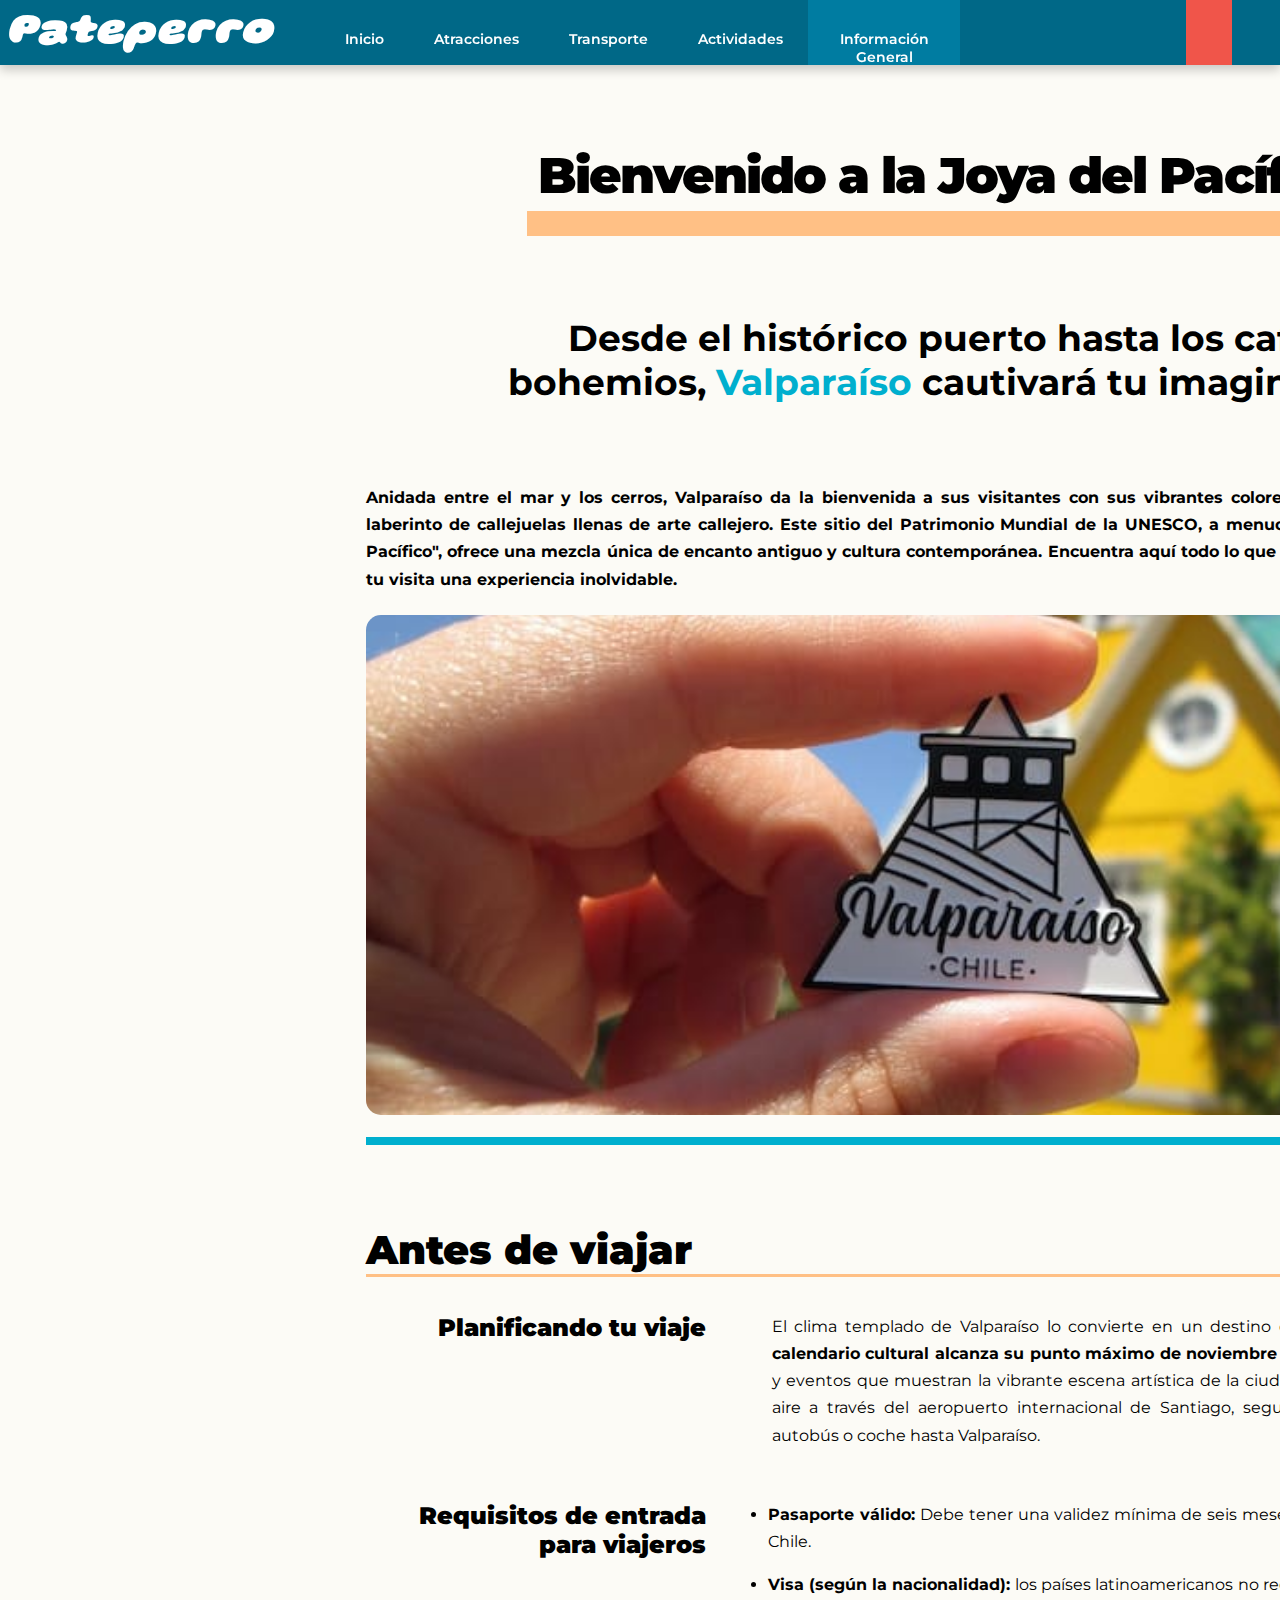
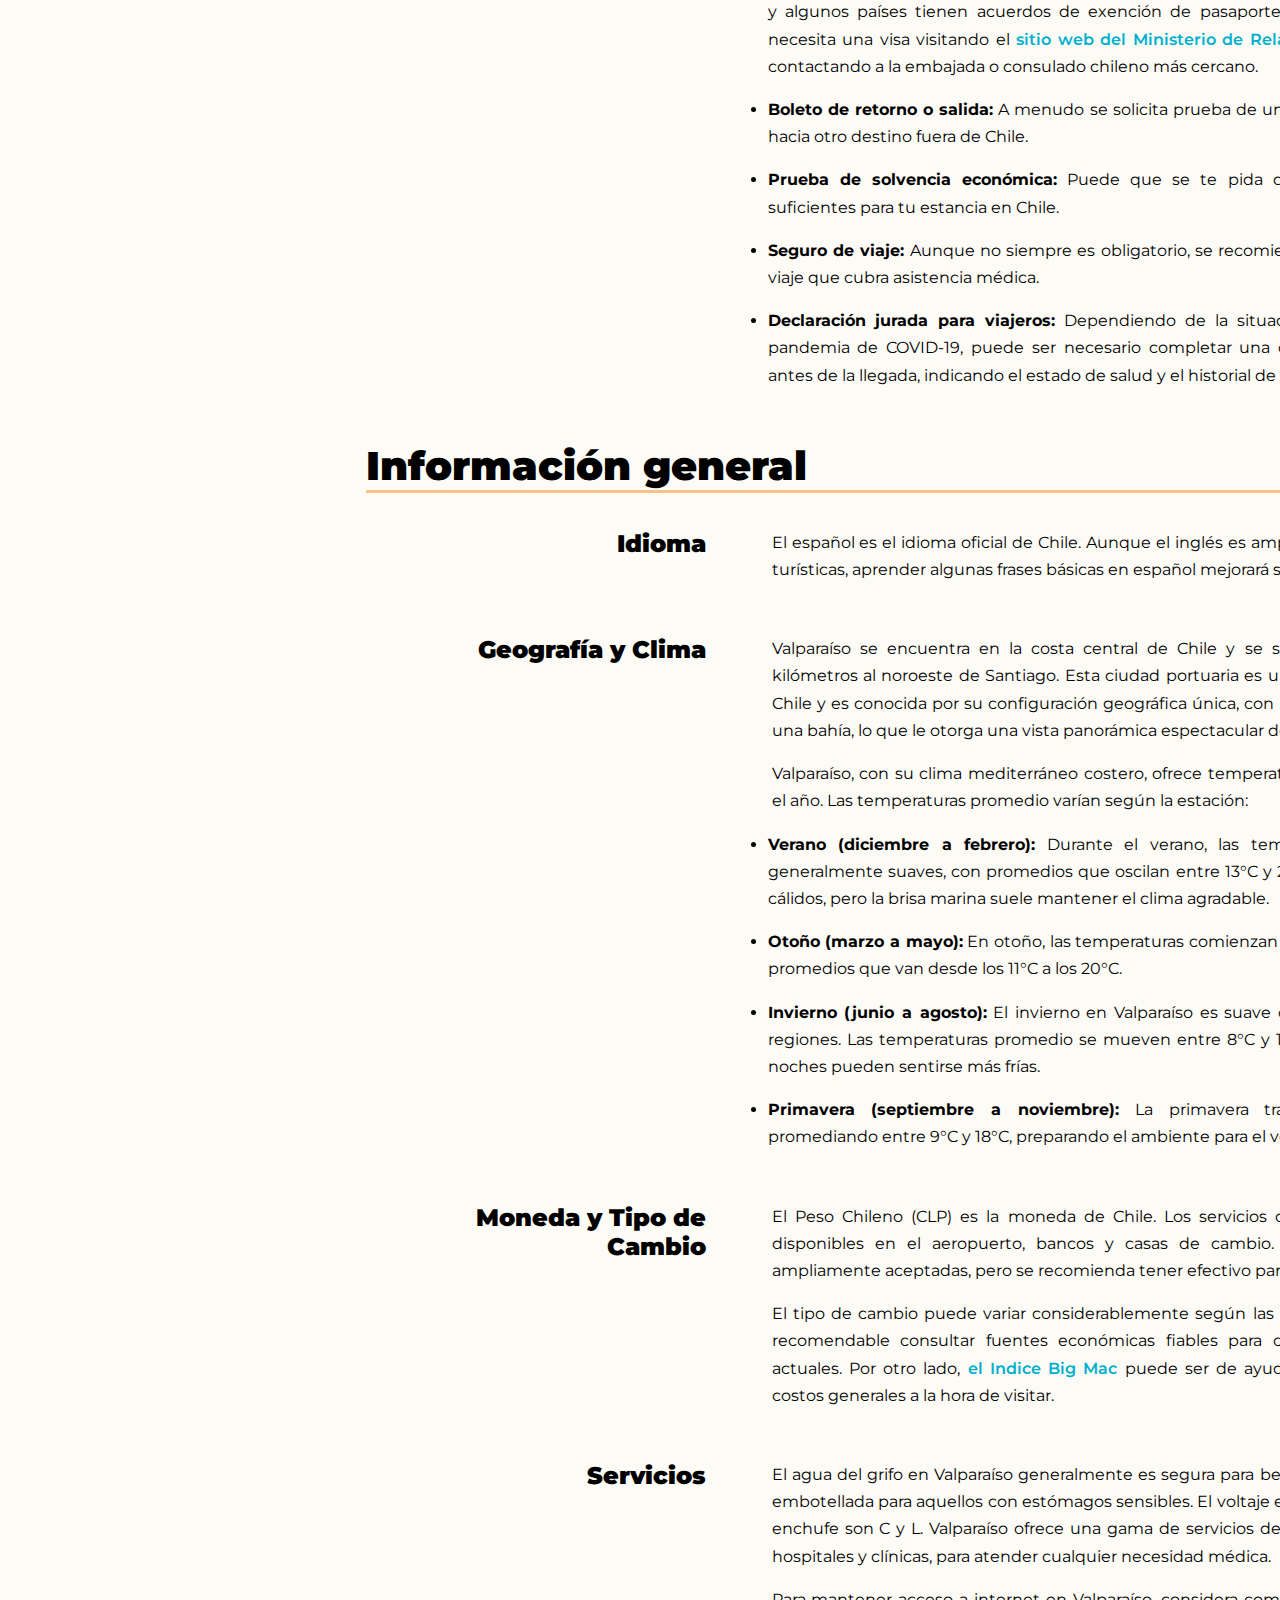
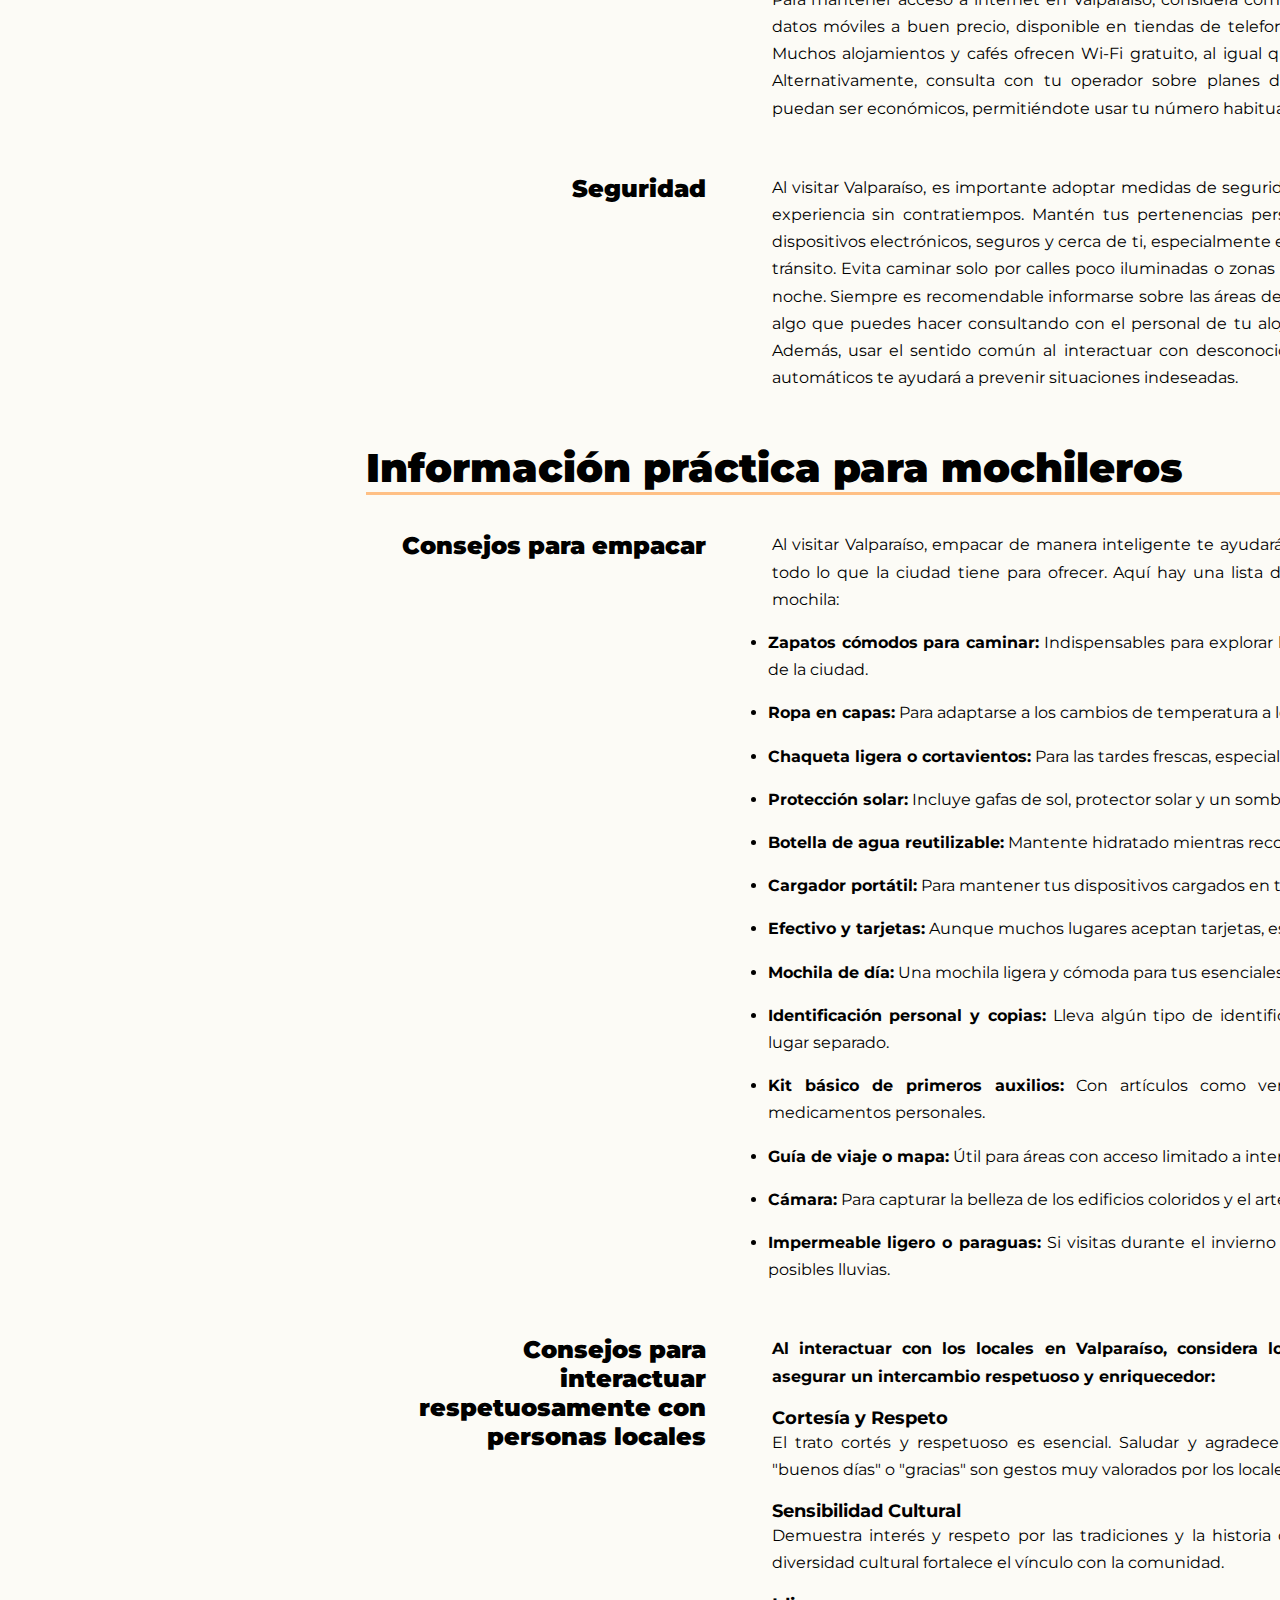
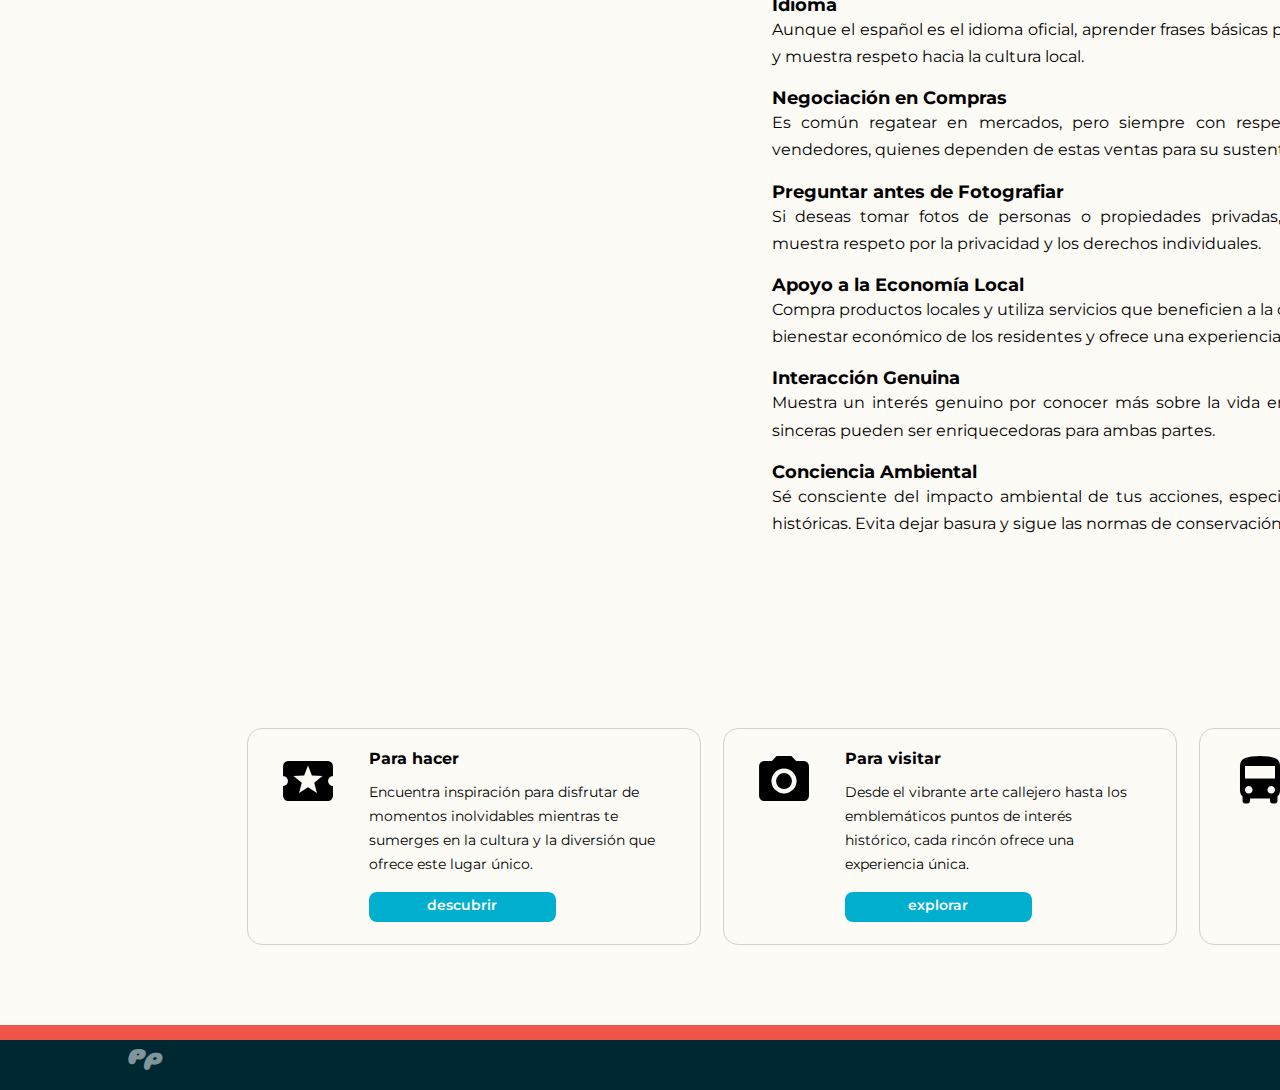
<file: general.html>
<!DOCTYPE html>
<html lang="es">

<head>
	<meta charset="utf-8">
	<meta name="viewport" content="width=device-width, initial-scale=1">
	<link href="styles/global-styles.css" type="text/css" rel="stylesheet">
	<link href="styles/page-styles.css" type="text/css" rel="stylesheet">
	<link rel="preconnect" href="https://fonts.googleapis.com">
	<link rel="preconnect" href="https://fonts.gstatic.com" crossorigin>
	<link
		href="https://fonts.googleapis.com/css2?family=Gluten:wght@500;600&family=Montserrat:ital,wght@0,100;0,200;0,300;0,400;0,500;0,600;0,700;0,800;0,900;1,100;1,200;1,300;1,400;1,500;1,600;1,700;1,800;1,900&display=swap"
		rel="stylesheet">
	<link href="https://fonts.googleapis.com/icon?family=Material+Icons" rel="stylesheet">
	<title>Información General|Valparaíso</title>
</head>

<body>
	<header>
		<!-- header and top nav -->
		<div class="header-box full-block flex-centered shadow">
			<div class="header-wrapper wide">
				<a href="index.html">
					<div class="logo-box two-col">Pateperro</div>
				</a>
				<nav class="nav-menu flex-centered">
					<a href="index.html">
						<div>Inicio</div>
					</a>
					<a href="attractions.html">
						<div>Atracciones</div>
					</a>
					<a href="transport.html">
						<div>Transporte</div>
					</a>
					<a href="activities.html">
						<div>Actividades</div>
					</a>
					<a href="general.html" class="active">
						<div>Información General</div>
					</a>
				</nav>
				<div class="header-highlight"> </div>
			</div>
		</div>
	</header>
	<main>
		<div class="content-wrapper ten-col">
			<div class="section-wrapper divider-bottom">
				<div class="text-center spacy">
					<div class="title-accents">
						<h1>Bienvenido a la Joya del Pacífico</h1>
					</div>
				</div>
				<div class="spacy eight-col text-jumbo text-bold text-center">
					Desde el histórico puerto hasta los cafés bohemios, <span class="text-highlight">Valparaíso</span>
					cautivará tu imaginación
				</div>
				<p class="text-justify text-bold">Anidada entre el mar y los cerros, Valparaíso da la bienvenida a sus
					visitantes con sus vibrantes colores, históricos funiculares y un laberinto de callejuelas llenas de
					arte callejero. Este sitio del Patrimonio Mundial de la UNESCO, a menudo referido como "La Joya del
					Pacífico", ofrece una mezcla única de encanto antiguo y cultura contemporánea. Encuentra aquí todo
					lo que necesitas saber para hacer de tu visita una experiencia inolvidable.</p>
				<div class="img-container feature-image tight">
					<img src="assets/pin.jpg" alt="foto decorativa de una mano sosteniendo un pin con la palabra Valparaíso">
				</div>
			</div>
			<div class="section-wrapper spacy ten-col hefty-titles">
				<h2 class="spacy full-block divider-bottom-small">
					Antes de viajar</h2>
				<div class="cozy flex-wide asimetric-three-seven">
					<!-- left colum -->
					<div class="three-col">
						<h3>Planificando tu viaje</h3>
					</div>
					<!--Right column-->
					<div class="seven-col">
						<p>El clima templado de Valparaíso lo convierte en un destino durante todo el año, pero
							<strong>su calendario cultural alcanza su punto máximo de noviembre a marzo</strong>,
							ofreciendo festivales y eventos que muestran la vibrante escena artística de la ciudad. La
							ciudad es accesible por aire a través del aeropuerto internacional de Santiago, seguido de
							un viaje escénico en autobús o coche hasta Valparaíso.
						</p>
					</div>
				</div>
				<!-- Asimetric flex box -->
				<div class="cozy flex-wide asimetric-three-seven">
					<!-- left colum -->
					<div class="three-col">
						<h3>Requisitos de entrada para viajeros</h3>
					</div>
					<!--Right column-->
					<div class="seven-col">
						<ul>
							<li><strong>Pasaporte válido:</strong> Debe tener una validez mínima de seis meses desde la
								fecha de ingreso a Chile.</li>
							<li><strong>Visa (según la nacionalidad):</strong> los países latinoamericanos no requieren
								Visa para visitas cortas y algunos países tienen acuerdos de exención de pasaporte con
								Chile. Verifica si tu país necesita una visa visitando el <a
									href="https://minrel.gob.cl/las-americas/minrel_old/2010-06-15/100334.html"
									target="_blank">sitio web del Ministerio de Relaciones Exteriores de Chile</a> o
								contactando a la embajada o consulado chileno más cercano.</li>
							<li><strong>Boleto de retorno o salida:</strong> A menudo se solicita prueba de un boleto de
								avión de regreso o hacia otro destino fuera de Chile.</li>
							<li><strong>Prueba de solvencia económica:</strong> Puede que se te pida demostrar que
								tienes fondos suficientes para tu estancia en Chile.</li>
							<li><strong>Seguro de viaje:</strong> Aunque no siempre es obligatorio, se recomienda contar
								con un seguro de viaje que cubra asistencia médica.</li>
							<li><strong>Declaración jurada para viajeros:</strong> Dependiendo de la situación sanitaria
								global, como la pandemia de COVID-19, puede ser necesario completar una declaración
								jurada electrónica antes de la llegada, indicando el estado de salud y el historial de
								viaje.</li>
						</ul>
					</div>
				</div>
				<!-- end of flex box -->
				<h2 class="spacy full-block divider-bottom-small">
					Información general</h2>
				<div class="cozy flex-wide asimetric-three-seven">
					<!-- left colum -->
					<div class="three-col">
						<h3>Idioma</h3>
					</div>
					<!--Right column-->
					<div class="seven-col">
						<p>El español es el idioma oficial de Chile. Aunque el inglés es ampliamente entendido en áreas
							turísticas, aprender algunas frases básicas en español mejorará su experiencia.</p>
					</div>
				</div>
				<div class="cozy flex-wide asimetric-three-seven">
					<!-- left colum -->
					<div class="three-col">
						<h3>Geografía y Clima</h3>
					</div>
					<!--Right column-->
					<div class="seven-col">
						<p>Valparaíso se encuentra en la costa central de Chile y se sitúa a aproximadamente 120
							kilómetros al noroeste de Santiago. Esta ciudad portuaria es una de las más importantes de
							Chile y es conocida por su configuración geográfica única, con numerosos cerros que rodean
							una bahía, lo que le otorga una vista panorámica espectacular del Océano Pacífico.</p>
						<p>Valparaíso, con su clima mediterráneo costero, ofrece temperaturas agradables durante todo el
							año. Las temperaturas promedio varían según la estación:</p>
						<ul>
							<li><strong>Verano (diciembre a febrero):</strong> Durante el verano, las temperaturas en
								Valparaíso son generalmente suaves, con promedios que oscilan entre 13°C y 22°C. Los
								días pueden ser más cálidos, pero la brisa marina suele mantener el clima agradable.
							</li>
							<li><strong>Otoño (marzo a mayo):</strong> En otoño, las temperaturas comienzan a descender
								ligeramente, con promedios que van desde los 11°C a los 20°C.</li>
							<li><strong>Invierno (junio a agosto):</strong> El invierno en Valparaíso es suave comparado
								con muchas otras regiones. Las temperaturas promedio se mueven entre 8°C y 15°C. Los
								días son frescos y las noches pueden sentirse más frías.</li>
							<li><strong>Primavera (septiembre a noviembre):</strong> La primavera trae temperaturas
								crecientes, promediando entre 9°C y 18°C, preparando el ambiente para el verano.</li>
						</ul>
					</div>
				</div>
				<div class="cozy flex-wide asimetric-three-seven">
					<!-- left colum -->
					<div class="three-col">
						<h3>Moneda y Tipo de Cambio</h3>
					</div>
					<!--Right column-->
					<div class="seven-col">
						<p>El Peso Chileno (CLP) es la moneda de Chile. Los servicios de cambio de moneda están
							disponibles en el aeropuerto, bancos y casas de cambio. Las tarjetas de crédito son
							ampliamente aceptadas, pero se recomienda tener efectivo para pequeñas compras.</p>
						<p>El tipo de cambio puede variar considerablemente según las condiciones del momento, es
							recomendable consultar fuentes económicas fiables para conocer las tasas de cambio actuales.
							Por otro lado, <a href="https://es.statista.com/estadisticas/1073632/indice-big-mac-chile/"
								target="_blank">el Indice Big Mac</a> puede ser de ayuda para tener una idea de los
							costos generales a la hora de visitar.</p>
					</div>
				</div>
				<div class="cozy flex-wide asimetric-three-seven">
					<!-- left colum -->
					<div class="three-col">
						<h3>Servicios</h3>
					</div>
					<!--Right column-->
					<div class="seven-col">
						<p>El agua del grifo en Valparaíso generalmente es segura para beber, pero se recomienda agua
							embotellada para aquellos con estómagos sensibles. El voltaje estándar es 220V, y los tipos
							de enchufe son C y L. Valparaíso ofrece una gama de servicios de atención médica, incluyendo
							hospitales y clínicas, para atender cualquier necesidad médica.</p>
						<p>Para mantener acceso a internet en Valparaíso, considera comprar una tarjeta SIM local para
							datos móviles a buen precio, disponible en tiendas de telefonía presentando tu pasaporte.
							Muchos alojamientos y cafés ofrecen Wi-Fi gratuito, al igual que algunos espacios públicos.
							Alternativamente, consulta con tu operador sobre planes de roaming internacional que puedan
							ser económicos, permitiéndote usar tu número habitual mientras viajas.</p>
					</div>
				</div>
				<div class="cozy flex-wide asimetric-three-seven">
					<!-- left colum -->
					<div class="three-col">
						<h3>Seguridad</h3>
					</div>
					<!--Right column-->
					<div class="seven-col">
						<p>Al visitar Valparaíso, es importante adoptar medidas de seguridad básicas para disfrutar de
							la experiencia sin contratiempos. Mantén tus pertenencias personales, como documentos y
							dispositivos electrónicos, seguros y cerca de ti, especialmente en áreas turísticas y de
							mucho tránsito. Evita caminar solo por calles poco iluminadas o zonas menos concurridas
							durante la noche. Siempre es recomendable informarse sobre las áreas de la ciudad que es
							mejor evitar, algo que puedes hacer consultando con el personal de tu alojamiento o
							residentes locales. Además, usar el sentido común al interactuar con desconocidos y al hacer
							uso de cajeros automáticos te ayudará a prevenir situaciones indeseadas.</p>
					</div>
				</div>
				<h2 class="spacy full-block divider-bottom-small">
					Información práctica para mochileros</h2>
				<div class="cozy flex-wide asimetric-three-seven">
					<!-- left colum -->
					<div class="three-col">
						<h3>Consejos para empacar</h3>
					</div>
					<!--Right column-->
					<div class="seven-col">
						<p>Al visitar Valparaíso, empacar de manera inteligente te ayudará a disfrutar cómodamente de
							todo lo que la ciudad tiene para ofrecer. Aquí hay una lista de esenciales para llevar en tu
							mochila:</p>
						<ul>
							<li><strong>Zapatos cómodos para caminar:</strong> Indispensables para explorar los cerros y
								calles empedradas de la ciudad.</li>
							<li><strong>Ropa en capas:</strong> Para adaptarse a los cambios de temperatura a lo largo
								del día.</li>
							<li><strong>Chaqueta ligera o cortavientos:</strong> Para las tardes frescas, especialmente
								cerca de la costa.</li>
							<li><strong>Protección solar:</strong> Incluye gafas de sol, protector solar y un sombrero.
							</li>
							<li><strong>Botella de agua reutilizable:</strong> Mantente hidratado mientras recorres la
								ciudad.</li>
							<li><strong>Cargador portátil:</strong> Para mantener tus dispositivos cargados en todo
								momento.</li>
							<li><strong>Efectivo y tarjetas:</strong> Aunque muchos lugares aceptan tarjetas, es útil
								llevar algo de efectivo.</li>
							<li><strong>Mochila de día:</strong> Una mochila ligera y cómoda para tus esenciales
								diarios.</li>
							<li><strong>Identificación personal y copias:</strong> Lleva algún tipo de identificación y
								guarda copias en un lugar separado.</li>
							<li><strong>Kit básico de primeros auxilios:</strong> Con artículos como vendas, toallitas
								antisépticas y medicamentos personales.</li>
							<li><strong>Guía de viaje o mapa:</strong> Útil para áreas con acceso limitado a internet.
							</li>
							<li><strong>Cámara:</strong> Para capturar la belleza de los edificios coloridos y el arte
								callejero.</li>
							<li><strong>Impermeable ligero o paraguas:</strong> Si visitas durante el invierno o la
								primavera, prepárate para posibles lluvias.</li>
						</ul>
					</div>
				</div>
				<div class="cozy flex-wide asimetric-three-seven">
					<!-- left colum -->
					<div class="three-col">
						<h3>Consejos para interactuar respetuosamente con personas locales</h3>
					</div>
					<!--Right column-->
					<div class="seven-col">
						<p class="text-bold">Al interactuar con los locales en Valparaíso, considera los siguientes
							aspectos para asegurar un intercambio respetuoso y enriquecedor:</p>

						<h4>Cortesía y Respeto</h4>
						<p>El trato cortés y respetuoso es esencial. Saludar y agradecer con simples palabras como
							"buenos días" o "gracias" son gestos muy valorados por los locales.</p>

						<h4>Sensibilidad Cultural</h4>
						<p>Demuestra interés y respeto por las tradiciones y la historia de Valparaíso. Apreciar su rica
							diversidad cultural fortalece el vínculo con la comunidad.</p>

						<h4>Idioma</h4>
						<p>Aunque el español es el idioma oficial, aprender frases básicas puede facilitar la
							comunicación y muestra respeto hacia la cultura local.</p>

						<h4>Negociación en Compras</h4>
						<p>Es común regatear en mercados, pero siempre con respeto y consideración hacia los vendedores,
							quienes dependen de estas ventas para su sustento.</p>

						<h4>Preguntar antes de Fotografiar</h4>
						<p>Si deseas tomar fotos de personas o propiedades privadas, pide permiso primero. Esto muestra
							respeto por la privacidad y los derechos individuales.</p>

						<h4>Apoyo a la Economía Local</h4>
						<p>Compra productos locales y utiliza servicios que beneficien a la comunidad. Esto contribuye
							al bienestar económico de los residentes y ofrece una experiencia más auténtica.</p>

						<h4>Interacción Genuina</h4>
						<p>Muestra un interés genuino por conocer más sobre la vida en Valparaíso. Las interacciones
							sinceras pueden ser enriquecedoras para ambas partes.</p>

						<h4>Conciencia Ambiental</h4>
						<p>Sé consciente del impacto ambiental de tus acciones, especialmente en áreas naturales o
							históricas. Evita dejar basura y sigue las normas de conservación.</p>
					</div>
				</div>
			</div>
		</div>
		<!-- cards -->
		<div class="section-wrapper wide spacy">
			<div class="flex-centered">
				<div class="card four-col">
					<div class="card-content">
						<div class="card-icon">
							<span class="material-icons md-60">local_activity</span>
						</div>
						<div class="card-main">
							<h3>Para hacer</h3>
							<p>Encuentra inspiración para disfrutar de momentos inolvidables
								mientras
								te sumerges en la cultura y la diversión que ofrece este lugar único.</p>
							<a class="text-white" href="activities.html">
								<div class="button-small">descubrir</div>
							</a>
						</div>
					</div>
				</div>
				<div class="card four-col">
					<div class="card-content">
						<div class="card-icon">
							<span class="material-icons md-60">photo_camera</span>
						</div>
						<div class="card-main">
							<h3>Para visitar</h3>
							<p>
								Desde el vibrante arte callejero hasta los emblemáticos puntos de interés histórico,
								cada rincón ofrece una
								experiencia única.</p>
							<a class="text-white" href="attractions.html">
								<div class="button-small">explorar</div>
							</a>
						</div>
					</div>
				</div>
				<div class="card four-col">
					<div class="card-content">
						<div class="card-icon">
							<span class="material-icons md-60">directions_bus</span>
						</div>
						<div class="card-main">
							<h3>Como moverte</h3>
							<p>Camina por coloridos cerros, toma un histórico ascensor para vistas panorámicas o
								navega por su bahía para una perspectiva única de la ciudad.</p>
							<a class="text-white" href="transport.html">
								<div class="button-small">aprender</div>
							</a>
						</div>
					</div>
				</div>
			</div>
		</div>
		<!-- cards end -->
	</main>
	<!-- footer -->
	<footer>
		<div class="footer-box full-block">
			<div class="full-block accent-block"></div>
			<div class="footer-wrapper wide flex-wide">
				<div class="one-col footer-logo">Pp</div>
				<p>JCordero 2024</p>
			</div>
		</div>
	</footer>
</body>
</file>
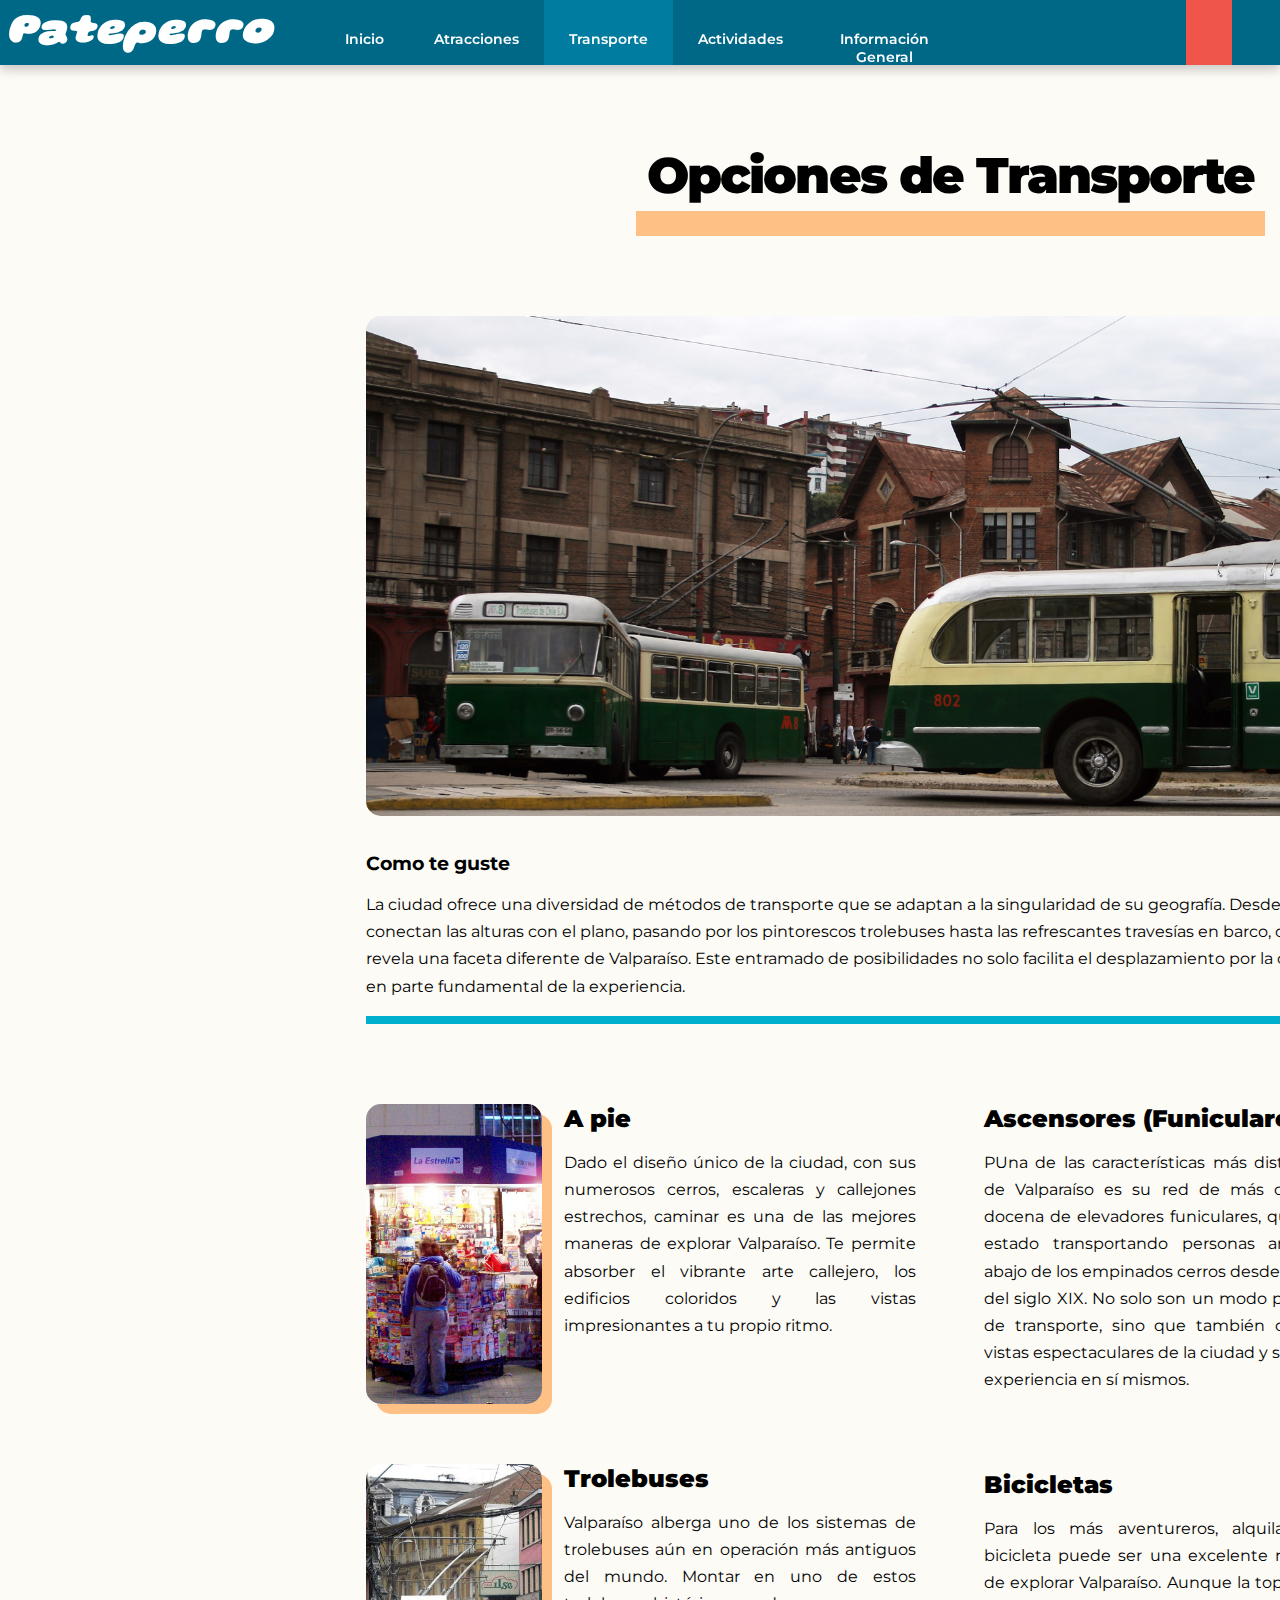
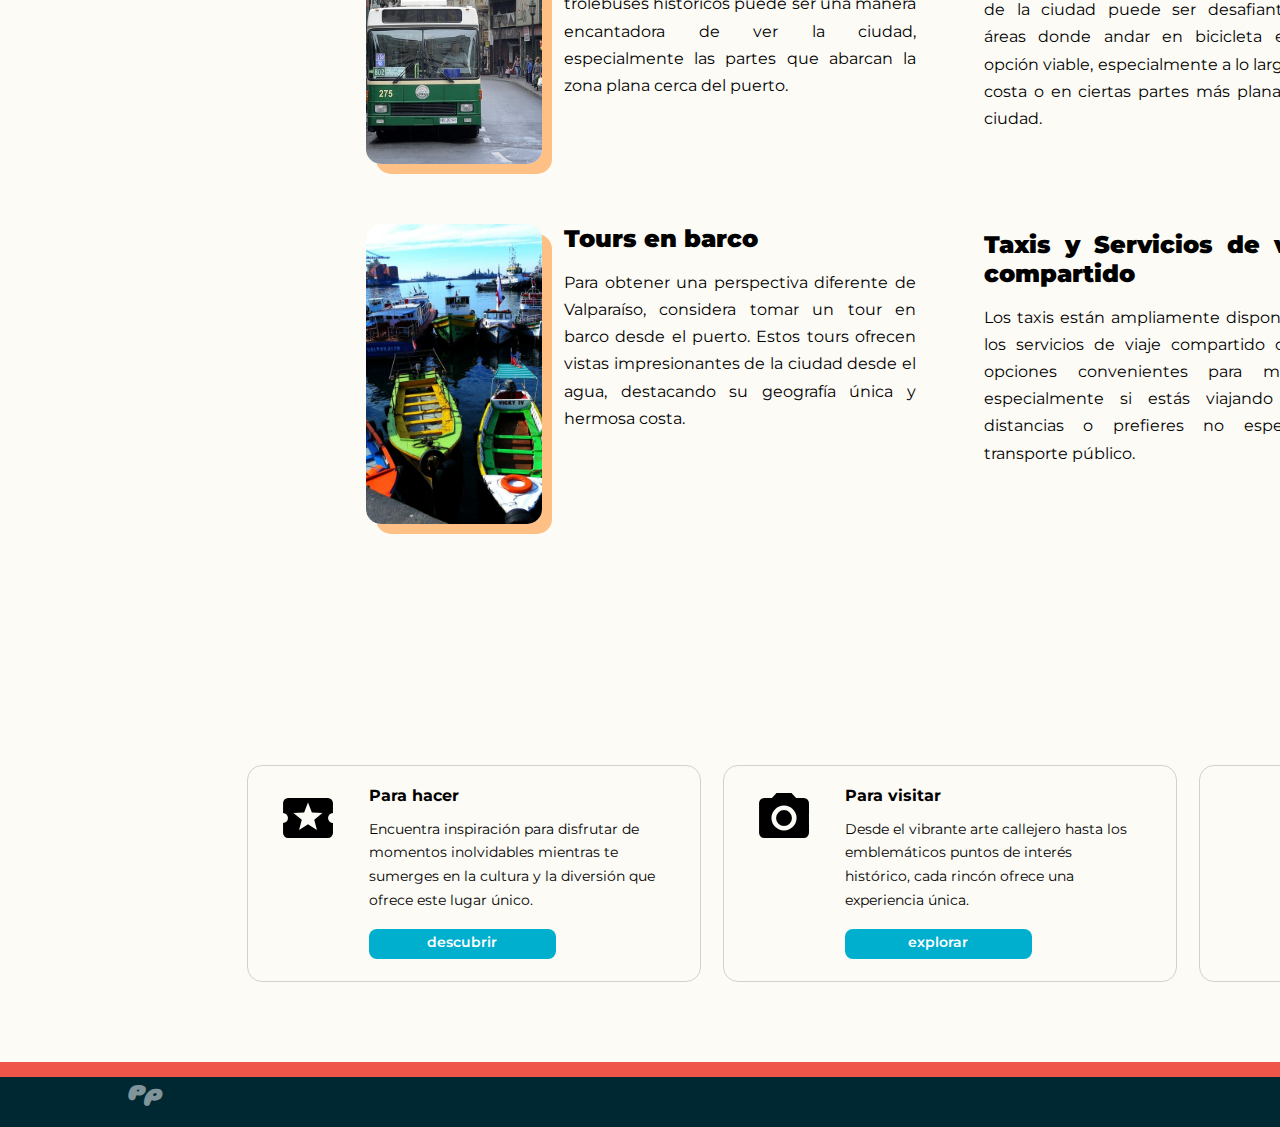
<file: transport.html>
<!DOCTYPE html>
<html lang="es">

<head>
	<meta charset="utf-8">
	<meta name="viewport" content="width=device-width, initial-scale=1">
	<link href="styles/global-styles.css" type="text/css" rel="stylesheet">
	<link href="styles/page-styles.css" type="text/css" rel="stylesheet">
	<link rel="preconnect" href="https://fonts.googleapis.com">
	<link rel="preconnect" href="https://fonts.gstatic.com" crossorigin>
	<link
		href="https://fonts.googleapis.com/css2?family=Gluten:wght@500;600&family=Montserrat:ital,wght@0,100;0,200;0,300;0,400;0,500;0,600;0,700;0,800;0,900;1,100;1,200;1,300;1,400;1,500;1,600;1,700;1,800;1,900&display=swap"
		rel="stylesheet">
	<link href="https://fonts.googleapis.com/icon?family=Material+Icons" rel="stylesheet">
	<title>Transporte|Valparaíso</title>
</head>

<body>
	<header>
		<!-- header and top nav -->
		<div class="header-box full-block flex-centered shadow">
			<div class="header-wrapper wide">
				<a href="index.html">
					<div class="logo-box two-col">Pateperro</div>
				</a>
				<nav class="nav-menu flex-centered">
					<a href="index.html">
						<div>Inicio</div>
					</a>
					<a href="attractions.html">
						<div>Atracciones</div>
					</a>
					<a href="transport.html" class="active">
						<div>Transporte</div>
					</a>
					<a href="activities.html">
						<div>Actividades</div>
					</a>
					<a href="general.html">
						<div>Información General</div>
					</a>
				</nav>
				<div class="header-highlight"> </div>
			</div>
		</div>
	</header>
	<main>
		<div class="content-wrapper ten-col">
			<!--title and image -->
			<div class="section-wrapper text-center spacy">
				<div class="title-accents">
					<h1>Opciones de Transporte</h1>
				</div>
			</div>
			<div class="img-container feature-image">
				<img src="assets/trolebuses.jpg" alt="foto de un trolebus clásico de Valparaíso">
			</div>
			<div class="cozy divider-bottom">
				<h3 class="text-left">Como te guste</h3>
				<p class="text-left">La ciudad ofrece una diversidad de métodos de transporte que se adaptan a la
					singularidad de su geografía. Desde los históricos ascensores que conectan las alturas con el plano,
					pasando por los pintorescos trolebuses hasta las refrescantes travesías en barco, cada opción de
					transporte revela una faceta diferente de Valparaíso. Este entramado de posibilidades no solo
					facilita el desplazamiento por la ciudad, sino que se convierte en parte fundamental de la
					experiencia.</p>
			</div>
			<!-- split in half -->
			<div class="flex-columns spacy">
				<!-- left column -->
				<div class="two-column">
					<div class="flex-thumb">
						<div class="img-container thumb"> <img src="assets/newsstand.jpg" alt="foto de un turista comprando en un kiosko callejero"></div>
						<div class="thumb-text">
							<h2>A pie</h2>
							<p>Dado el diseño único de la ciudad, con sus numerosos cerros, escaleras y callejones
								estrechos, caminar es una de las mejores maneras de explorar Valparaíso. Te permite
								absorber el vibrante arte callejero, los edificios coloridos y las vistas impresionantes
								a tu propio ritmo.</p>
						</div>
					</div>
					<div class="flex-thumb">
						<div class="img-container thumb"> <img src="assets/trolebus-thumb.jpeg" alt="foto de un trolebus"></div>
						<div class="thumb-text">
							<h2>Trolebuses</h2>
							<p>Valparaíso alberga uno de los sistemas de trolebuses aún en operación más antiguos del
								mundo. Montar en uno de estos trolebuses históricos puede ser una manera encantadora de
								ver la ciudad, especialmente las partes que abarcan la zona plana cerca del puerto.</p>
						</div>
					</div>
					<div class="flex-thumb">
						<div class="img-container thumb"> <img src="assets/boat-thumb.jpg" alt="foto de botes de diferentes colores en el puerto de Valparaíso"></div>
						<div class="thumb-text">
							<h2>Tours en barco</h2>
							<p>Para obtener una perspectiva diferente de Valparaíso, considera tomar un tour en barco
								desde el puerto. Estos tours ofrecen vistas impresionantes de la ciudad desde el agua,
								destacando su geografía única y hermosa costa.
							</p>
						</div>
					</div>
				</div>
				<!-- right column -->
				<div class="two-column">
					<div class="flex-thumb">
						<div class="thumb-text">
							<h2>Ascensores (Funiculares)</h2>
							<p>PUna de las características más distintivas de Valparaíso es su red de más de una docena
								de elevadores funiculares, que han estado transportando personas arriba y abajo de los
								empinados cerros desde finales del siglo XIX. No solo son un modo práctico de
								transporte, sino que también ofrecen vistas espectaculares de la ciudad y son una
								experiencia en sí mismos.
							</p>
						</div>
						<div class="img-container thumb"> <img src="assets/funicular-thumb.jpg" alt="foto de un funicular subiendo una colina en Valparaíso"></div>
					</div>
					<div class="flex-thumb">
						<div class="thumb-text">
							<h2>Bicicletas</h2>
							<p>Para los más aventureros, alquilar una bicicleta puede ser una excelente manera de
								explorar Valparaíso. Aunque la topografía de la ciudad puede ser desafiante, hay áreas
								donde andar en bicicleta es una opción viable, especialmente a lo largo de la costa o en
								ciertas partes más planas de la ciudad.</p>
						</div>
						<div class="img-container thumb"> <img src="assets/bici-thumb.png" alt="foto de una mujer paseando en bicicleta por una calle de Valparaíso"></div>
					</div>
					<div class="flex-thumb">
						<div class="thumb-text">
							<h2>Taxis y Servicios de viaje compartido</h2>
							<p>Los taxis están ampliamente disponibles, y los servicios de viaje compartido ofrecen
								opciones convenientes para moverse, especialmente si estás viajando largas distancias o
								prefieres no esperar el transporte público.</p>
						</div>
						<div class="img-container thumb"> <img src="assets/taxi-thumb.jpg" alt="foto de varios taxis de Valparaíso en una de sus calles"></div>
					</div>
				</div>
			</div>
		</div>
		<!-- cards -->
		<div class="section-wrapper wide spacy">
			<div class="flex-centered">
				<div class="card four-col">
					<div class="card-content">
						<div class="card-icon">
							<span class="material-icons md-60">local_activity</span>
						</div>
						<div class="card-main">
							<h3>Para hacer</h3>
							<p>Encuentra inspiración para disfrutar de momentos inolvidables
								mientras
								te sumerges en la cultura y la diversión que ofrece este lugar único.</p>
							<a class="text-white" href="activities.html">
								<div class="button-small">descubrir</div>
							</a>
						</div>
					</div>
				</div>
				<div class="card four-col">
					<div class="card-content">
						<div class="card-icon">
							<span class="material-icons md-60">photo_camera</span>
						</div>
						<div class="card-main">
							<h3>Para visitar</h3>
							<p>
								Desde el vibrante arte callejero hasta los emblemáticos puntos de interés histórico,
								cada rincón ofrece una
								experiencia única.</p>
							<a class="text-white" href="attractions.html">
								<div class="button-small">explorar</div>
							</a>
						</div>
					</div>
				</div>

				<div class="card four-col">
					<div class="card-content">
						<div class="card-icon">
							<span class="material-icons md-60">tips_and_updates</span>
						</div>
						<div class="card-main">
							<h3>Planea tu visita</h3>
							<p>Desde el histórico puerto hasta los cafés bohemios, Valparaíso es una ciudad que cautiva
								la imaginación e invita a la exploración.</p>
							<a class="text-white" href="general.html">
								<div class="button-small">empezar</div>
							</a>
						</div>
					</div>
				</div>
			</div>
		</div>
		<!-- cards end -->
	</main>
	<!-- footer -->
	<footer>
		<div class="footer-box full-block">
			<div class="full-block accent-block"></div>
			<div class="footer-wrapper wide flex-wide">
				<div class="one-col footer-logo">Pp</div>
				<p>JCordero 2024</p>
			</div>
		</div>
	</footer>
</body>
</file>
<file: styles/global-styles.css>
/* Decalre color variables */
:root {
	--page-bg: #fcfbf6;
	--main-dark: #006887;
	--main-dark-half: #007ca1;
	--high-dark: #00afce;
	--strong-contrast: #f0554a;
	--soft-contrast: #ffc085;
}

* {
	box-sizing: border-box;
	margin: 0;
	font-family: 'Montserrat', sans-serif;
}
html {
	min-width: 1900px;
}
body {
	min-width: 1900px;
	min-height:100vh;
	overflow-x: auto;
	background-color: var(--page-bg);
}

/* element widths*/
.full-block {
	display: block;
	width: 100%;

}

.wide,
.one-col,
.two-col,
.three-col,
.four-col,
.five-col,
.six-col,
.seven-col,
.eight-col {
	margin-left: 11px;
	margin-right: 11px;
}

.wide {
	margin: auto;
	width: 1648px;
}

.one-col {
	width: 97px;
}

.two-col {
	width: 216px;
}

.three-col {
	width: 335px;
}

.four-col {
	width: 454px;
}
.seven-col {
	width: 811px;
}
.eight-col {
	margin: auto;
	width: 930px;
}
.ten-col {
	margin: auto;
	width: 1168px;
}

.half-wide {
	width: 50%;

}
.content-wrapper {
	display:block;
	margin: auto;
	min-height: 100vh;
	padding-top: 65px;
	margin-bottom: -65px;
	padding-bottom: 80px;
}
/* text styles */
h1,
h2,
h3,
h4,
p {
	margin-bottom: 1rem;
}
h1,
h2 {
	font-weight: 900;
}
p {
	line-height: 170%;
	padding: 0;
}
li {
	line-height: 170%;
	padding-bottom: 22px;
}
a {
	text-decoration: none;
	color: var(--high-dark);
	font-weight: 600;
}

.text-center {
	text-align: center;
}
.text-left {
	text-align: left;
}
.text-right {
	text-align:right;
}
.text-justify {
	text-align: justify;
}
.text-bold {
	font-weight: bold;
}

.text-bolder {
	font-weight: 900;
}

.text-light {
	font-weight: lighter;
}

.text-highlight {
	color: var(--high-dark);
}

.text-jumbo {
	font-size: 36px;
}

.text-white {
	color: white;
}

/* style material icons */
.material-icons.md-18 {
	font-size: 18px;
}

.material-icons.md-24 {
	font-size: 24px;
}

.material-icons.md-36 {
	font-size: 36px;
}

.material-icons.md-48 {
	font-size: 48px;
}

.material-icons.md-60 {
	font-size: 60px;
}

/* flex boxes and columns */
.flex-centered {
	display: flex;
	justify-content: center;
}

.flex-left {
	display: flex;
	flex-wrap: wrap;
}

.flex-wide {
	display: flex;
	justify-content: space-between;
}
.flex-columns {
	display:flex;
	gap:68px;
	flex-wrap: wrap;
}
.two-column {
	flex:1;
	min-width: 450px;
}
.column {
	flex:1;
}
.img-container {
	display:flex;
	align-items: center ;
	justify-content: center;
	border-radius: 15px;
	width:100%;
	overflow: hidden;
}
.feature-image {
	max-height: 500px;
}
.two-column .img-container {
	max-height: 300px;
}
.img-container img {
	width: 100%;
	object-fit: cover;
}
.flex-thumb {
	display: flex;
	justify-content: center;
	gap:22px;
	margin-bottom: 60px;
}
.thumb-text {
	text-align:justify;
}
.flex-thumb .thumb {
	flex:0.5;
}
.flex-thumb .thumb-text {
	flex:1;
}
.flex-thumb .img-container {
	height: 300px;
	box-shadow: 10px 10px var(--soft-contrast);
}
.flex-thumb img {

	min-height: 100%;
}
/* section wrappers and spacers */
.section-wrapper {
	display: block;
	margin: auto;
}

.airy {
	padding-top: 160px;
	padding-bottom: 160px;
}
.spacy {
	margin-top: 80px;
	margin-bottom: 80px;
}
.cozy {
	margin-top: 36px;
	margin-bottom: 36px;
}
.tight {
	margin-top: 22px;
	margin-bottom: 22px;
}
.border-round {
	border-radius: 15px;
}
.title-accents {
	display:inline-block;
	border-bottom: var(--soft-contrast) 25px solid;
	padding-left: 11px;
	padding-right: 11px;
}

.airy h1, .spacy h1 {
	font-weight: 900;
	font-size: 50px;
	letter-spacing: -2px;
	margin-bottom: 5px;
}
/* cards */
.card {
	border: solid 1px #d1d1d1;
	margin: 0 11px 0 11px;
	border-radius: 15px;
	padding: 22px;

}

.card-content {
	display: flex;
	justify-content: space-around;
	align-items: start;
	width: 100%;
}

.card .card-icon {
	width: 97px;
	text-align: center;
}

.card-main {
	font-size: 14px;
	width: 100%;
	line-height: 100%;
	padding-left: 22px;
	padding-right: 22px;
}
/* buttons */
.button-small {
	border-radius: 8px;
	background-color: var(--high-dark);
	text-align: center;
	height: 30px;
	width: 187px;
	padding: 6px;
}

.button-small:hover,
.button-small a:focus {
	background-color: var(--strong-contrast);
}

.button-med {
	margin: 0 11px 0 11px;
	border-radius: 8px;
	background-color: var(--strong-contrast);
	text-align: center;
	height: 45px;
	width: 218px;
	padding: 10px;
}

.button-med:hover,
.button-med a:focus {
	background-color: var(--soft-contrast);
}

.accent-block {
	height: 15px;
	background-color: var(--strong-contrast);
}
/* other global styles */
.shadow {
	box-shadow: 0 5px 10px rgba(0, 0, 0, 0.2);
}
.header-highlight {
	display: block;
	position: relative;
	right: 48px;
	height: 100%;
	width: 46px;
	background-color: var(--strong-contrast)
}
.divider-bottom {
	border-bottom: 8px solid var(--high-dark);
 }
 .divider-bottom-small {
	border-bottom: 3px solid var(--soft-contrast);
 }
</file>
<file: styles/page-styles.css>
/* header */
.header-box {
	position: fixed;
	top: 0px;
	z-index: 1000;
	height: 65px;
	background-color: var(--main-dark);
}

.header-wrapper {
	display: flex;
	align-items: center;
	justify-content: space-between;
	height: 100%;
}

.logo-box {
	display: block;
	margin: 0;
	padding: 5px;
	font-family: "Gluten", "Montserrat", sans-serif;
	color: white;
	left: 137px;
	font-weight: 900;
	font-style: oblique;
	font-size: 45px;
}

/* top navigation */
.nav-menu {
	position: absolute;
	left: 50%;
	transform: translateX(-50%);
	height: 100%;
	margin: auto;
	align-items: stretch;
	justify-content: space-evenly;
}

.nav-menu>div {
	display: block;
	height: 100%;
}

.nav-menu a,
.nav-menu a:focus,
.nav-menu a:hover,
.nav-menu a:visited {
	text-decoration: none;
	color: white;
	height: 100%;
}

.nav-menu a {
	padding: 30px 25px 5px 25px;
	font-size: 14px;
	text-align: center;
}

.nav-menu a:hover {
	background-color: var(--main-dark-half);
}

.nav-menu .active {
	background-color: var(--main-dark-half);
}

/* footer */
.footer-box {
	z-index: 1000;
	height: 65px;
	background-color: #002833;
}

.footer-wrapper {
	align-items: center;
	color: #fcfbf6;
	font-size: 12px;
	opacity: 0.5;
}

.footer-logo {
	display: block;
	margin: 0;
	font-family: "Gluten", "Montserrat", sans-serif;
	color: white;
	left: 137px;
	font-weight: 900;
	font-style: oblique;
	font-size: 25px;
}

/* hero */
 .hero-img {
 	position: relative;
 	background-image: url(../assets/hero-home.jpg);
 	background-repeat: no-repeat;
 	background-size: cover;
 	background-position: top;
 	height: 100vh;
 	width: 100%;
 	margin: 0;
 	padding: 0;
 	filter: blur(3px);
 	filter: brightness(0.75);
 	text-align: center;
 }

 .hero-title {
 	display: block;
 	color: white;
 	margin: auto;
 	position: absolute;
 	top: 48%;
 	left: 50%;
 	transform: translate(-50%, -50%);
 	opacity: 0.95;
 }

 .hero-title h1 {
 	font-size: 180px;
 	letter-spacing: -8px;
 	line-height: 100%;
 	font-weight: 900;
 	color: var(--page-bg);
 }

 .hero-title p {
 	font-size: 42px;
 	font-weight: bold;
 	text-align: center;
 	margin: auto;
 	background-color: var(--strong-contrast);
 }
/* page-specific styles */
 #feature-right-content {
 	flex-direction: column;
 	height: 100%;
 	justify-content: space-between;
 	margin-right: 0;
 }

 #map {
 	width: 340px;
 	height: 830px;
 	background-color: #F2F3F5;
 	object-fit: cover;
 }
 #baburizza {
	max-height: 400px;
 }
 
 .hefty-titles h1,
 .hefty-titles h2,
 .hefty-titles h3,
 .hefty-titles h4{
	font-size: 250%;
	font-weight: 900;
	margin: 0;
	padding:0;
 }
 .hefty-titles h3 {
	font-weight: 900;
	font-size: 150%;
	margin: 0;
	padding:0;
 }
 .hefty-titles h4 {
	font-weight: 700;
	font-size: 115%;
	margin: 0;
	padding:0;
 }
 .asimetric-three-seven .three-col {
	text-align: right;
 }
 .asimetric-three-seven .seven-col {
	text-align: justify;
 }
 .asimetric-three-seven li {
	padding-bottom: 16px;
 }
 .asimetric-three-seven h4,
 .asimetric-three-seven p {
	padding-left: 44px;
 }
</file>
